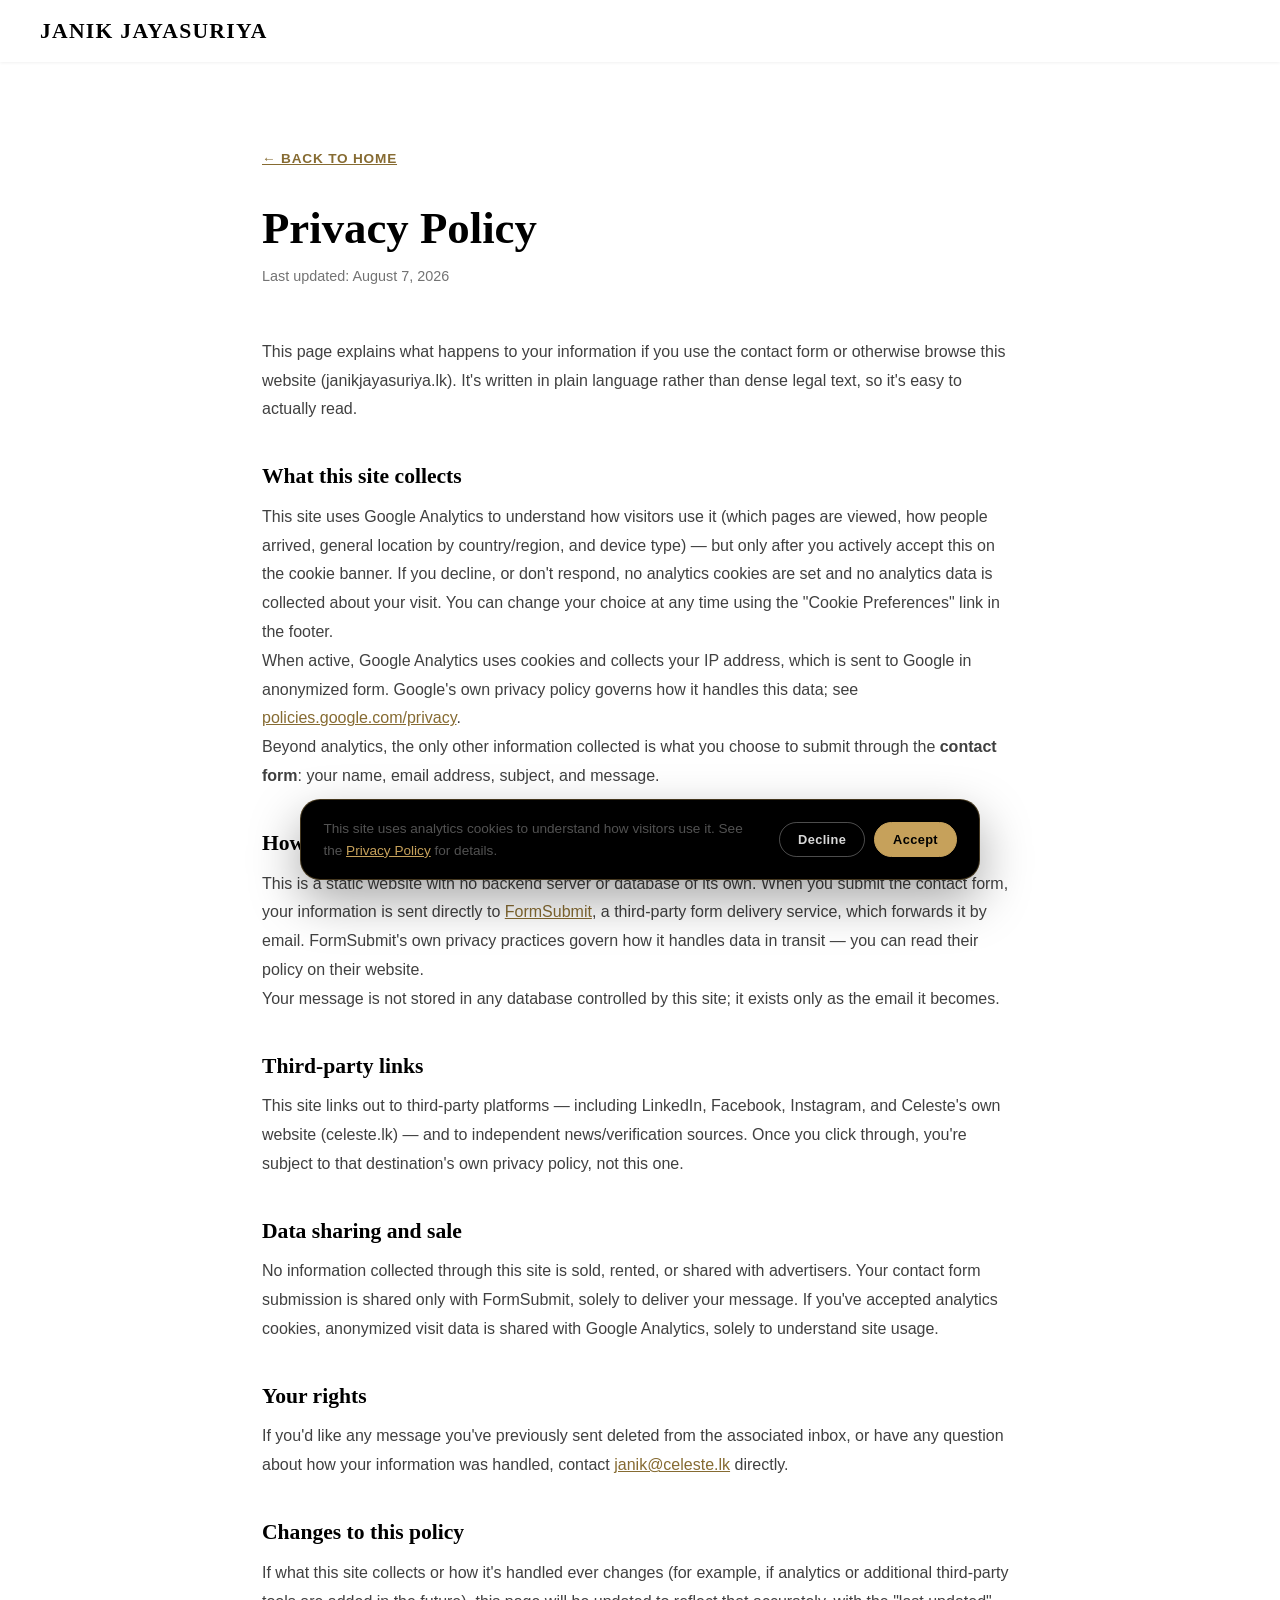
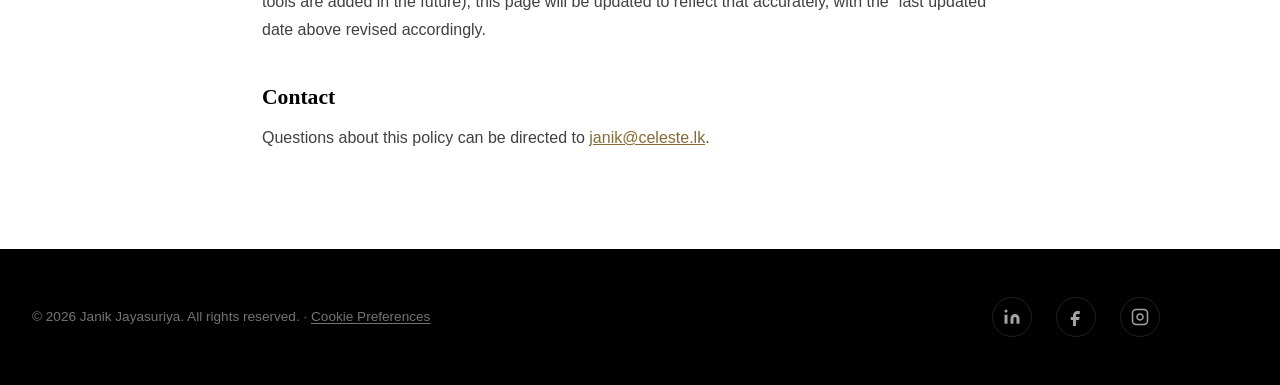
<file: privacy-policy.html>
<!DOCTYPE html>
<html lang="en">
<head>
  <meta charset="UTF-8">
  <meta name="viewport" content="width=device-width, initial-scale=1.0">
  <meta name="description" content="Privacy Policy for janikjayasuriya.lk - how contact form information is handled on this site.">
  <meta name="robots" content="index, follow">
  <link rel="canonical" href="https://www.janikjayasuriya.lk/privacy-policy.html">
  <meta name="theme-color" content="#000000">
  <meta name="color-scheme" content="light">

  <link rel="icon" href="/favicon.ico" sizes="any">
  <link rel="icon" type="image/png" sizes="192x192" href="/assets/icons/icon-192.png">
  <link rel="apple-touch-icon" href="/assets/icons/icon-180.png">

  <link rel="preconnect" href="https://fonts.googleapis.com">
  <link rel="preconnect" href="https://fonts.gstatic.com" crossorigin>
  <title>Privacy Policy - Janik Jayasuriya</title>

  <link rel="stylesheet" href="https://fonts.googleapis.com/css2?family=Playfair+Display:ital,wght@0,400;0,500;0,600;0,700;0,800;0,900;1,400;1,500;1,600;1,700&family=Inter:wght@300;400;500;600;700&display=swap">
  <link rel="stylesheet" href="css/style.css">

  <meta http-equiv="Content-Security-Policy" content="default-src 'self'; script-src 'self' https://www.googletagmanager.com; style-src 'self' 'unsafe-inline' https://fonts.googleapis.com; font-src 'self' https://fonts.gstatic.com; img-src 'self' https://www.google-analytics.com; media-src 'self'; connect-src 'self' https://www.google-analytics.com https://*.google-analytics.com https://www.googletagmanager.com; form-action 'self'; frame-ancestors 'self'; base-uri 'self'; object-src 'none'; upgrade-insecure-requests">

  <!-- Google Analytics 4 — same placeholder ID as index.html; replace both together -->
  <script>window.GA_MEASUREMENT_ID = "G-C8ZLL73DG9";</script>

  <style>
    /* Minimal page-specific layout — this is a plain content page,
       not a full section of the one-page site, so it doesn't reuse
       .section's fixed padding/overflow rules. */
    .legal-page {
      max-width: 820px;
      margin: 0 auto;
      padding: 9rem 2rem 6rem;
    }
    .legal-page h1 {
      font-size: clamp(2rem, 4vw, 2.8rem);
      margin-bottom: 0.5rem;
    }
    .legal-page .legal-updated {
      color: var(--color-gray-500);
      font-size: 0.9rem;
      margin-bottom: 3rem;
    }
    .legal-page h2 {
      font-size: 1.35rem;
      margin: 2.5rem 0 0.8rem;
    }
    .legal-page p, .legal-page li {
      color: var(--color-gray-700);
      line-height: 1.8;
    }
    .legal-page ul {
      padding-left: 1.3rem;
      margin: 0.8rem 0;
    }
    .legal-page a {
      color: var(--color-gold-text, var(--color-gold-dark));
      text-decoration: underline;
    }
    .legal-back {
      display: inline-block;
      margin-bottom: 2rem;
      font-size: 0.85rem;
      font-weight: 600;
      letter-spacing: 0.06em;
      text-transform: uppercase;
    }
  </style>
</head>
<body>

  <nav class="nav scrolled" role="navigation" aria-label="Main navigation">
    <div class="nav__container">
      <a href="/" class="nav__logo" aria-label="Janik Jayasuriya Home">JANIK JAYASURIYA</a>
    </div>
  </nav>

  <div class="cookie-banner" id="cookie-banner" role="region" aria-label="Cookie consent" hidden>
    <p class="cookie-banner__text">
      This site uses analytics cookies to understand how visitors use it. See the
      <a href="privacy-policy.html">Privacy Policy</a> for details.
    </p>
    <div class="cookie-banner__actions">
      <button type="button" class="cookie-banner__decline" id="cookie-decline">Decline</button>
      <button type="button" class="cookie-banner__accept" id="cookie-accept">Accept</button>
    </div>
  </div>

  <main class="legal-page">
    <a href="/" class="legal-back">&larr; Back to Home</a>
    <h1>Privacy Policy</h1>
    <p class="legal-updated">Last updated: August 7, 2026</p>

    <p>This page explains what happens to your information if you use the contact form or otherwise browse this website (janikjayasuriya.lk). It's written in plain language rather than dense legal text, so it's easy to actually read.</p>

    <h2>What this site collects</h2>
    <p>This site uses Google Analytics to understand how visitors use it (which pages are viewed, how people arrived, general location by country/region, and device type) — but only after you actively accept this on the cookie banner. If you decline, or don't respond, no analytics cookies are set and no analytics data is collected about your visit. You can change your choice at any time using the "Cookie Preferences" link in the footer.</p>
    <p>When active, Google Analytics uses cookies and collects your IP address, which is sent to Google in anonymized form. Google's own privacy policy governs how it handles this data; see <a href="https://policies.google.com/privacy" target="_blank" rel="noopener noreferrer">policies.google.com/privacy</a>.</p>
    <p>Beyond analytics, the only other information collected is what you choose to submit through the <strong>contact form</strong>: your name, email address, subject, and message.</p>

    <h2>How contact form submissions are handled</h2>
    <p>This is a static website with no backend server or database of its own. When you submit the contact form, your information is sent directly to <a href="https://formsubmit.co/" target="_blank" rel="noopener noreferrer">FormSubmit</a>, a third-party form delivery service, which forwards it by email. FormSubmit's own privacy practices govern how it handles data in transit — you can read their policy on their website.</p>
    <p>Your message is not stored in any database controlled by this site; it exists only as the email it becomes.</p>

    <h2>Third-party links</h2>
    <p>This site links out to third-party platforms — including LinkedIn, Facebook, Instagram, and Celeste's own website (celeste.lk) — and to independent news/verification sources. Once you click through, you're subject to that destination's own privacy policy, not this one.</p>

    <h2>Data sharing and sale</h2>
    <p>No information collected through this site is sold, rented, or shared with advertisers. Your contact form submission is shared only with FormSubmit, solely to deliver your message. If you've accepted analytics cookies, anonymized visit data is shared with Google Analytics, solely to understand site usage.</p>

    <h2>Your rights</h2>
    <p>If you'd like any message you've previously sent deleted from the associated inbox, or have any question about how your information was handled, contact <a href="mailto:janik@celeste.lk">janik@celeste.lk</a> directly.</p>

    <h2>Changes to this policy</h2>
    <p>If what this site collects or how it's handled ever changes (for example, if analytics or additional third-party tools are added in the future), this page will be updated to reflect that accurately, with the "last updated" date above revised accordingly.</p>

    <h2>Contact</h2>
    <p>Questions about this policy can be directed to <a href="mailto:janik@celeste.lk">janik@celeste.lk</a>.</p>
  </main>

  <footer class="footer">
    <div class="footer__container">
      <p class="footer__copy">
        &copy; 2026 Janik Jayasuriya. All rights reserved. &middot;
        <button type="button" class="footer__legal-link footer__legal-button" onclick="window.showCookiePreferences && window.showCookiePreferences()">Cookie Preferences</button>
      </p>
      <div class="footer__social">
        <a href="https://lk.linkedin.com/in/janikjayasuriya" target="_blank" rel="noopener noreferrer" aria-label="Janik Jayasuriya on LinkedIn" title="LinkedIn">
          <svg width="18" height="18" viewBox="0 0 24 24" fill="currentColor" aria-hidden="true"><path d="M16 8a6 6 0 0 1 6 6v7h-4v-7a2 2 0 0 0-2-2 2 2 0 0 0-2 2v7h-4v-7a6 6 0 0 1 6-6zM2 9h4v12H2zM4 6a2 2 0 1 1 0-4 2 2 0 0 1 0 4z"/></svg>
        </a>
        <a href="https://web.facebook.com/janik.jayasuriya" target="_blank" rel="noopener noreferrer" aria-label="Janik Jayasuriya on Facebook" title="Facebook">
          <svg width="18" height="18" viewBox="0 0 24 24" fill="currentColor" aria-hidden="true"><path d="M14 8h3V4h-3c-3.3 0-6 2.7-6 6v2H5v4h3v8h4v-8h4l1-4h-5v-2c0-1.1.9-2 2-2z"/></svg>
        </a>
        <a href="https://www.instagram.com/janikjayy?igsh=ejBkaGgwODZsdGVz" target="_blank" rel="noopener noreferrer" aria-label="Janik Jayasuriya on Instagram" title="Instagram">
          <svg width="18" height="18" viewBox="0 0 24 24" fill="none" stroke="currentColor" stroke-width="2" aria-hidden="true"><rect x="2" y="2" width="20" height="20" rx="5"/><path d="M16 11.37A4 4 0 1 1 12.63 8 4 4 0 0 1 16 11.37z"/><line x1="17.5" y1="6.5" x2="17.51" y2="6.5"/></svg>
        </a>
      </div>
    </div>
  </footer>

  <script src="js/consent.js"></script>
</body>
</html>
</file>
<file: css/style.css>
/* ============================================
   Celeste Daily — Executive Portfolio
   Design System & Global Styles
   ============================================ */

/* Google Fonts are loaded via a <link> tag in index.html <head> —
   not via @import, which would delay font discovery and block rendering. */

/* ── Custom Properties ── */
:root {
  --color-black: #000000;
  --color-white: #FFFFFF;
  --color-gold: #C6A15B;
  --color-gold-light: #D4B87A;
  --color-gold-dark: #A8863E;
  --color-gold-text: #866B32; /* darker gold for text on light backgrounds — meets WCAG AA (5:1) */
  --color-gray-50: #F8F8F8;
  --color-gray-100: #F0F0F0;
  --color-gray-200: #E5E5E5;
  --color-gray-300: #D4D4D4;
  --color-gray-400: #A3A3A3;
  --color-gray-500: #737373;
  --color-gray-600: #525252;
  --color-gray-700: #404040;
  --color-gray-800: #262626;
  --color-gray-900: #171717;

  --font-display: 'Playfair Display', Georgia, serif;
  --font-body: 'Inter', -apple-system, BlinkMacSystemFont, sans-serif;

  --transition-fast: 0.2s cubic-bezier(0.4, 0, 0.2, 1);
  --transition-smooth: 0.4s cubic-bezier(0.4, 0, 0.2, 1);
  --transition-luxury: 0.6s cubic-bezier(0.16, 1, 0.3, 1);
  --transition-bounce: 0.5s cubic-bezier(0.34, 1.56, 0.64, 1);

  --shadow-sm: 0 1px 3px rgba(0, 0, 0, 0.06);
  --shadow-md: 0 4px 16px rgba(0, 0, 0, 0.08);
  --shadow-lg: 0 8px 32px rgba(0, 0, 0, 0.12);
  --shadow-xl: 0 16px 48px rgba(0, 0, 0, 0.16);
  --shadow-gold: 0 4px 24px rgba(198, 161, 91, 0.2);

  --radius-sm: 8px;
  --radius-md: 12px;
  --radius-lg: 20px;
  --radius-xl: 28px;
}

/* ── Reset & Base ── */
*,
*::before,
*::after {
  margin: 0;
  padding: 0;
  box-sizing: border-box;
}

html {
  scroll-behavior: smooth;
  font-size: 16px;
  -webkit-font-smoothing: antialiased;
  -moz-osx-font-smoothing: grayscale;
}

body {
  font-family: var(--font-body);
  background: var(--color-white);
  color: var(--color-gray-800);
  line-height: 1.7;
  overflow-x: hidden;
  cursor: default;
}

body.loading {
  overflow: hidden;
}

/* ── Layout Utilities ──
   Replaces Bootstrap (only .row/.col-12/.mb-4/.mb-5/.mx-auto/.text-center
   were ever used from it — the full framework was ~150KB for six classes). */
.row {
  display: flex;
  flex-wrap: wrap;
  margin-left: -0.75rem;
  margin-right: -0.75rem;
}
.col-12 {
  flex: 0 0 100%;
  max-width: 100%;
  padding-left: 0.75rem;
  padding-right: 0.75rem;
}
.mx-auto { margin-left: auto; margin-right: auto; }
.mb-4 { margin-bottom: 1.5rem; }
.mb-5 { margin-bottom: 3rem; }
.text-center { text-align: center; }

::selection {
  background: var(--color-gold);
  color: var(--color-white);
}

/* Custom Scrollbar */
::-webkit-scrollbar {
  width: 6px;
}
::-webkit-scrollbar-track {
  background: var(--color-gray-50);
}
::-webkit-scrollbar-thumb {
  background: var(--color-gray-300);
  border-radius: 3px;
}
::-webkit-scrollbar-thumb:hover {
  background: var(--color-gold);
}

/* ── Typography ── */
h1, h2, h3, h4, h5, h6 {
  font-family: var(--font-display);
  font-weight: 600;
  line-height: 1.2;
  color: var(--color-black);
}

.display-1 { font-size: clamp(2.8rem, 6vw, 5rem); }
.display-2 { font-size: clamp(2.2rem, 4.5vw, 3.5rem); }
.display-3 { font-size: clamp(1.6rem, 3vw, 2.4rem); }

p {
  color: var(--color-gray-600);
  font-weight: 400;
}

a {
  text-decoration: none;
  color: inherit;
  transition: color var(--transition-fast);
}

img {
  max-width: 100%;
  height: auto;
  display: block;
}
picture {
  display: block;
}

/* ── Cinematic Loader ── */
.loader {
  position: fixed;
  inset: 0;
  z-index: 10000;
  background: var(--color-black);
  display: flex;
  align-items: center;
  justify-content: center;
  transition: opacity 0.8s ease, visibility 0.8s ease;
}
.loader.hidden {
  opacity: 0;
  visibility: hidden;
  pointer-events: none;
}
.loader__inner {
  text-align: center;
}
.loader__logo {
  font-family: var(--font-display);
  font-size: 3.5rem;
  font-weight: 700;
  color: var(--color-gold);
  letter-spacing: 0.08em;
  margin-bottom: 2rem;
  animation: loaderFadeIn 1s ease forwards;
}
.loader__bar {
  width: 200px;
  height: 2px;
  background: rgba(198, 161, 91, 0.2);
  border-radius: 1px;
  overflow: hidden;
  margin: 0 auto;
}
.loader__bar-fill {
  width: 0;
  height: 100%;
  background: var(--color-gold);
  border-radius: 1px;
  animation: loaderBar 1.8s cubic-bezier(0.16, 1, 0.3, 1) forwards;
}

@keyframes loaderFadeIn {
  from { opacity: 0; transform: translateY(20px); }
  to   { opacity: 1; transform: translateY(0); }
}
@keyframes loaderBar {
  0%   { width: 0; }
  50%  { width: 70%; }
  100% { width: 100%; }
}

/* ── Animated Particles ── */
.particles {
  position: fixed;
  inset: 0;
  z-index: 0;
  pointer-events: none;
  overflow: hidden;
}
.particle {
  position: absolute;
  width: 2px;
  height: 2px;
  background: var(--color-gold);
  border-radius: 50%;
  opacity: 0;
  animation: floatUp linear infinite;
}

@keyframes floatUp {
  0%   { opacity: 0; transform: translateY(100vh) scale(0); }
  10%  { opacity: 0.6; }
  90%  { opacity: 0.2; }
  100% { opacity: 0; transform: translateY(-10vh) scale(1); }
}

/* ── Navigation ── */
.nav {
  position: fixed;
  top: 0;
  left: 0;
  right: 0;
  z-index: 1000;
  padding: 1.2rem 0;
  transition: all var(--transition-luxury);
}
.nav.scrolled {
  background: rgba(255, 255, 255, 0.85);
  backdrop-filter: blur(20px);
  -webkit-backdrop-filter: blur(20px);
  box-shadow: var(--shadow-sm);
  padding: 0.8rem 0;
}
.nav__container {
  width: 100%;
  max-width: 1280px;
  margin: 0 auto;
  padding: 0 2.5rem;
  display: flex;
  align-items: center;
  justify-content: space-between;
}
.nav__logo {
  font-family: var(--font-display);
  font-size: 1.35rem;
  font-weight: 700;
  letter-spacing: 0.06em;
  text-decoration: none;
  color: var(--color-white);
  flex-shrink: 0;
  transition: color var(--transition-fast);
}
.nav.scrolled .nav__logo {
  color: var(--color-black);
}
.nav__links {
  display: flex;
  align-items: center;
  gap: 1.8rem;
  list-style: none;
}
.nav__links a {
  font-size: 0.85rem;
  font-weight: 500;
  color: rgba(255, 255, 255, 0.85);
  text-transform: uppercase;
  letter-spacing: 0.08em;
  position: relative;
  padding: 0.3rem 0;
}
.nav.scrolled .nav__links a {
  color: var(--color-gray-700);
}
.nav__links a::after {
  content: '';
  position: absolute;
  bottom: 0;
  left: 0;
  width: 0;
  height: 1px;
  background: var(--color-gold);
  transition: width var(--transition-smooth);
}
.nav__links a:hover {
  color: var(--color-gold);
}
.nav__links a:hover::after {
  width: 100%;
}
.nav__toggle {
  display: none;
  flex-direction: column;
  gap: 5px;
  background: none;
  border: none;
  cursor: pointer;
  padding: 4px;
  z-index: 1001;
}
.nav__toggle span {
  display: block;
  width: 24px;
  height: 2px;
  background: var(--color-white);
  transition: all var(--transition-smooth);
}
.nav.scrolled .nav__toggle span {
  background: var(--color-black);
}

/* ── Magnetic Button ── */
.btn-magnetic {
  position: relative;
  display: inline-flex;
  align-items: center;
  justify-content: center;
  padding: 0.9rem 2.2rem;
  font-family: var(--font-body);
  font-size: 0.85rem;
  font-weight: 600;
  letter-spacing: 0.06em;
  text-transform: uppercase;
  border: none;
  border-radius: 50px;
  cursor: pointer;
  overflow: hidden;
  transition: transform 0.1s ease;
  transform: translate(0, 0);
}
.btn-magnetic--gold {
  background: var(--color-gold);
  color: var(--color-white);
  box-shadow: var(--shadow-gold);
}
.btn-magnetic--gold:hover {
  background: var(--color-gold-dark);
}
.btn-magnetic--outline {
  background: transparent;
  color: var(--color-white);
  border: 1.5px solid rgba(255, 255, 255, 0.4);
}
.btn-magnetic--outline:hover {
  background: rgba(255, 255, 255, 0.1);
  border-color: var(--color-gold);
  color: var(--color-gold);
}
.btn-magnetic--dark {
  background: var(--color-black);
  color: var(--color-white);
}
.btn-magnetic--dark:hover {
  background: var(--color-gray-800);
}
.btn-magnetic__text {
  position: relative;
  z-index: 1;
  transition: letter-spacing var(--transition-smooth);
}
.btn-magnetic:hover .btn-magnetic__text {
  letter-spacing: 0.1em;
}

/* ── Section Common ── */
.section {
  position: relative;
  padding: 7rem 0;
  overflow: hidden;
}
.section--dark {
  background: var(--color-black);
  color: var(--color-white);
}
.section--light {
  background: var(--color-gray-50);
}
.section__container {
  max-width: 1280px;
  margin: 0 auto;
  padding: 0 2rem;
  position: relative;
  z-index: 1;
}
.section__label {
  font-family: var(--font-body);
  font-size: 0.75rem;
  font-weight: 600;
  letter-spacing: 0.15em;
  text-transform: uppercase;
  color: var(--color-gold);
  margin-bottom: 1rem;
}
.section__title {
  font-size: clamp(2rem, 4vw, 3.2rem);
  font-weight: 700;
  margin-bottom: 1rem;
  line-height: 1.15;
}
.section__subtitle {
  font-size: 1.1rem;
  color: var(--color-gray-500);
  max-width: 600px;
  margin-bottom: 3rem;
}
.section--dark .section__title { color: var(--color-white); }
.section--dark .section__subtitle { color: var(--color-gray-400); }

/* ── Reveal Animations ── */
.reveal {
  opacity: 0;
  transform: translateY(40px);
  transition: opacity 0.8s cubic-bezier(0.16, 1, 0.3, 1),
              transform 0.8s cubic-bezier(0.16, 1, 0.3, 1);
}
.reveal.visible {
  opacity: 1;
  transform: translateY(0);
}
.reveal--delay-1 { transition-delay: 0.1s; }
.reveal--delay-2 { transition-delay: 0.2s; }
.reveal--delay-3 { transition-delay: 0.3s; }
.reveal--delay-4 { transition-delay: 0.4s; }
.reveal--delay-5 { transition-delay: 0.5s; }

.reveal-left {
  opacity: 0;
  transform: translateX(-40px);
  transition: opacity 0.8s cubic-bezier(0.16, 1, 0.3, 1),
              transform 0.8s cubic-bezier(0.16, 1, 0.3, 1);
}
.reveal-right {
  opacity: 0;
  transform: translateX(40px);
  transition: opacity 0.8s cubic-bezier(0.16, 1, 0.3, 1),
              transform 0.8s cubic-bezier(0.16, 1, 0.3, 1);
}
.reveal-left.visible,
.reveal-right.visible {
  opacity: 1;
  transform: translateX(0);
}

/* ── Hero Section ── */
.hero {
  position: relative;
  min-height: 100vh;
  display: flex;
  align-items: center;
  justify-content: center;
  background: var(--color-black);
  overflow: hidden;
}
.hero__bg {
  position: absolute;
  inset: 0;
  z-index: 0;
}
.hero__video-wrap {
  position: absolute;
  top: 0;
  left: 0;
  width: 100%;
  height: 100%;
  z-index: 0;
  overflow: hidden;
  pointer-events: none;
  background-color: var(--color-black);
  background-image:
    radial-gradient(ellipse 80% 60% at 50% 40%, rgba(198, 161, 91, 0.12) 0%, transparent 60%),
    radial-gradient(ellipse 50% 60% at 20% 80%, rgba(198, 161, 91, 0.06) 0%, transparent 50%),
    url('../assets/videos/hero-poster.jpg');
  background-position: center, center, center;
  background-size: auto, auto, cover;
  background-repeat: no-repeat;
}
.hero__video {
  position: absolute;
  inset: 0;
  width: 100%;
  height: 100%;
  object-fit: cover;
  object-position: center;
  border: 0;
  background: var(--color-black);
}
.hero__overlay {
  position: absolute;
  inset: 0;
  background: linear-gradient(180deg, rgba(0,0,0,0.3) 0%, rgba(0,0,0,0.6) 50%, rgba(0,0,0,0.9) 100%);
}
.hero__content {
  position: relative;
  z-index: 2;
  max-width: 1280px;
  margin: 0 auto;
  padding: 0 2rem;
  display: grid;
  grid-template-columns: 1fr 1fr;
  gap: 4rem;
  align-items: center;
  width: 100%;
}
.hero__text {
  color: var(--color-white);
}
.hero__headline {
  font-family: var(--font-display);
  font-size: clamp(2.4rem, 5vw, 4rem);
  font-weight: 700;
  line-height: 1.1;
  margin-bottom: 1.5rem;
  animation: fadeInUp 1s 0.4s ease both;
}
.hero__headline span {
  display: block;
  color: var(--color-gold);
}
.hero__intro {
  font-size: 1.1rem;
  color: rgba(255, 255, 255, 0.7);
  max-width: 480px;
  line-height: 1.8;
  margin-bottom: 2.5rem;
  animation: fadeInUp 1s 0.6s ease both;
}
.hero__cta {
  display: flex;
  gap: 1rem;
  animation: fadeInUp 1s 0.8s ease both;
}
.hero__image {
  display: flex;
  align-items: center;
  justify-content: center;
  animation: fadeInUp 1s 0.5s ease both;
}
@keyframes fadeInUp {
  from { opacity: 0; transform: translateY(30px); }
  to   { opacity: 1; transform: translateY(0); }
}

/* Scroll indicator */
.hero__scroll {
  position: absolute;
  bottom: 2rem;
  left: 50%;
  transform: translateX(-50%);
  z-index: 2;
  display: flex;
  flex-direction: column;
  align-items: center;
  gap: 0.5rem;
  animation: fadeInUp 1s 1.2s ease both;
}
.hero__scroll span {
  font-size: 0.65rem;
  font-weight: 500;
  letter-spacing: 0.12em;
  text-transform: uppercase;
  color: rgba(255, 255, 255, 0.5);
}
.hero__scroll-line {
  width: 1px;
  height: 40px;
  background: linear-gradient(180deg, var(--color-gold), transparent);
  animation: scrollPulse 2s ease-in-out infinite;
}
@keyframes scrollPulse {
  0%, 100% { opacity: 0.4; transform: scaleY(0.8); }
  50%      { opacity: 1;   transform: scaleY(1); }
}

/* ── Companies Section ── */
.companies__grid {
  display: grid;
  grid-template-columns: repeat(3, 1fr);
  gap: 2rem;
}
.company-card {
  position: relative;
  background: rgba(255, 255, 255, 0.04);
  backdrop-filter: blur(10px);
  -webkit-backdrop-filter: blur(10px);
  border: 1px solid rgba(255, 255, 255, 0.08);
  border-radius: var(--radius-lg);
  padding: 2.5rem 2rem;
  text-align: center;
  transition: all var(--transition-luxury);
  overflow: hidden;
}
.company-card::before {
  content: '';
  position: absolute;
  inset: 0;
  background: radial-gradient(ellipse at center, rgba(198, 161, 91, 0.08) 0%, transparent 70%);
  opacity: 0;
  transition: opacity var(--transition-luxury);
}
.company-card:hover {
  transform: translateY(-8px);
  border-color: rgba(198, 161, 91, 0.3);
  box-shadow: 0 20px 60px rgba(0, 0, 0, 0.3);
}
.company-card:hover::before {
  opacity: 1;
}
.company-card__icon {
  width: 70px;
  height: 70px;
  margin: 0 auto 1.5rem;
  background: rgba(198, 161, 91, 0.1);
  border-radius: var(--radius-md);
  display: flex;
  align-items: center;
  justify-content: center;
  font-size: 1.8rem;
  transition: all var(--transition-smooth);
}
.company-card:hover .company-card__icon {
  background: var(--color-gold);
  transform: scale(1.05);
}
.company-card__name {
  font-family: var(--font-display);
  font-size: 1.3rem;
  font-weight: 600;
  color: var(--color-white);
  margin-bottom: 0.8rem;
}
.company-card__desc {
  font-size: 0.9rem;
  color: rgba(255, 255, 255, 0.5);
  line-height: 1.6;
  margin-bottom: 1.5rem;
}
.company-card__link {
  display: inline-flex;
  align-items: center;
  gap: 0.5rem;
  font-size: 0.8rem;
  font-weight: 600;
  letter-spacing: 0.06em;
  text-transform: uppercase;
  color: var(--color-gold);
  transition: gap var(--transition-smooth);
  /* Sits above .company-card::before's decorative overlay so the link
     stays clickable (see the ::before / > * rules further down). */
  position: relative;
  z-index: 5;
  pointer-events: auto;
  cursor: pointer;
}
.company-card__link:hover {
  gap: 0.8rem;
  color: var(--color-gold-light);
}

/* ── Values Section ── */
.values__grid {
  display: grid;
  grid-template-columns: repeat(3, 1fr);
  gap: 2rem;
}
.value-card {
  background: var(--color-white);
  border: 1px solid var(--color-gray-100);
  border-radius: var(--radius-lg);
  padding: 2.5rem 2rem;
  text-align: center;
  transition: all var(--transition-luxury);
  position: relative;
  overflow: hidden;
}
.value-card::after {
  content: '';
  position: absolute;
  bottom: 0;
  left: 50%;
  transform: translateX(-50%);
  width: 0;
  height: 3px;
  background: var(--color-gold);
  transition: width var(--transition-smooth);
}
.value-card:hover {
  transform: translateY(-6px);
  box-shadow: var(--shadow-lg);
  border-color: transparent;
}
.value-card:hover::after {
  width: 60%;
}
.value-card__icon {
  width: 64px;
  height: 64px;
  margin: 0 auto 1.5rem;
  background: var(--color-gray-50);
  border-radius: 50%;
  display: flex;
  align-items: center;
  justify-content: center;
  font-size: 1.6rem;
  transition: all var(--transition-smooth);
}
.value-card:hover .value-card__icon {
  background: var(--color-gold);
  color: var(--color-white);
  transform: scale(1.1) rotate(5deg);
}
.value-card__title {
  font-family: var(--font-display);
  font-size: 1.2rem;
  font-weight: 600;
  margin-bottom: 0.6rem;
}
.value-card__desc {
  font-size: 0.9rem;
  color: var(--color-gray-500);
  line-height: 1.6;
}

/* ── Media Gallery ── */
.gallery {
  display: grid;
  grid-template-columns: repeat(4, 1fr);
  grid-auto-rows: 220px;
  gap: 1rem;
}
.gallery__item {
  position: relative;
  border-radius: var(--radius-md);
  overflow: hidden;
  cursor: pointer;
  transition: all var(--transition-smooth);
}
.gallery__item:nth-child(1) { grid-column: span 2; grid-row: span 2; }
.gallery__item:nth-child(4) { grid-column: span 2; }
.gallery__item:nth-child(7) { grid-column: span 2; }
.gallery__item img {
  width: 100%;
  height: 100%;
  object-fit: cover;
  transition: transform var(--transition-luxury);
}
.gallery__item:hover img {
  transform: scale(1.08);
}
.gallery__item:hover {
  box-shadow: var(--shadow-xl);
}
.gallery__overlay {
  position: absolute;
  inset: 0;
  background: linear-gradient(180deg, transparent 40%, rgba(0,0,0,0.7) 100%);
  opacity: 0;
  transition: opacity var(--transition-smooth);
  display: flex;
  align-items: flex-end;
  padding: 1.5rem;
}
.gallery__item:hover .gallery__overlay {
  opacity: 1;
}
.gallery__caption {
  color: var(--color-white);
  font-size: 0.9rem;
  font-weight: 500;
}

/* Lightbox */
.lightbox {
  position: fixed;
  inset: 0;
  z-index: 9999;
  background: rgba(0, 0, 0, 0.95);
  display: flex;
  align-items: center;
  justify-content: center;
  opacity: 0;
  visibility: hidden;
  transition: opacity 0.4s ease, visibility 0.4s ease;
}
.lightbox.active {
  opacity: 1;
  visibility: visible;
}
.lightbox__img {
  max-width: 85vw;
  max-height: 85vh;
  border-radius: var(--radius-md);
  transform: scale(0.9);
  transition: transform var(--transition-luxury);
}
.lightbox.active .lightbox__img {
  transform: scale(1);
}
.lightbox__close {
  position: absolute;
  top: 2rem;
  right: 2rem;
  width: 44px;
  height: 44px;
  background: rgba(255, 255, 255, 0.1);
  border: 1px solid rgba(255, 255, 255, 0.2);
  border-radius: 50%;
  color: var(--color-white);
  font-size: 1.4rem;
  cursor: pointer;
  display: flex;
  align-items: center;
  justify-content: center;
  transition: all var(--transition-fast);
}
.lightbox__close:hover {
  background: var(--color-gold);
  border-color: var(--color-gold);
}
.lightbox__prev,
.lightbox__next {
  position: absolute;
  top: 50%;
  transform: translateY(-50%);
  width: 48px;
  height: 48px;
  background: rgba(255, 255, 255, 0.1);
  border: 1px solid rgba(255, 255, 255, 0.15);
  border-radius: 50%;
  color: var(--color-white);
  font-size: 1.2rem;
  cursor: pointer;
  display: flex;
  align-items: center;
  justify-content: center;
  transition: all var(--transition-fast);
}
.lightbox__prev { left: 2rem; }
.lightbox__next { right: 2rem; }
.lightbox__prev:hover,
.lightbox__next:hover {
  background: var(--color-gold);
  border-color: var(--color-gold);
}

/* ── Features & Recognition Slider ── */
.testimonials__slider {
  position: relative;
  overflow: hidden;
}

.testimonials__track {
  display: flex;
  transition: transform var(--transition-luxury);
}

.testimonial-card {
  flex: 0 0 100%;
  padding: 0 0.5rem;
}

.testimonial-card__inner {
  position: relative;
  max-width: 780px;
  min-height: 430px;
  margin: 0 auto;
  padding: 3rem;
  overflow: hidden;
  text-align: left;
  background:
    radial-gradient(circle at 88% 12%, rgba(198, 161, 91, 0.12), transparent 34%),
    rgba(255, 255, 255, 0.035);
  backdrop-filter: blur(10px);
  -webkit-backdrop-filter: blur(10px);
  border: 1px solid rgba(198, 161, 91, 0.24);
  border-radius: var(--radius-lg);
}

.testimonial-card__inner::after {
  content: '';
  position: absolute;
  width: 180px;
  height: 180px;
  right: -90px;
  bottom: -90px;
  border: 1px solid rgba(198, 161, 91, 0.16);
  transform: rotate(45deg);
  pointer-events: none;
}

.recognition-card__meta {
  display: flex;
  align-items: center;
  justify-content: space-between;
  gap: 1rem;
  margin-bottom: 2rem;
}

.recognition-card__type,
.recognition-card__date {
  font-size: 0.72rem;
  font-weight: 600;
  letter-spacing: 0.12em;
  text-transform: uppercase;
}

.recognition-card__type {
  color: var(--color-gold-light);
}

.recognition-card__date {
  color: rgba(255, 255, 255, 0.42);
}

.recognition-card__source-mark {
  display: inline-flex;
  align-items: center;
  justify-content: center;
  min-width: 72px;
  height: 72px;
  padding: 0 1rem;
  margin-bottom: 1.5rem;
  border: 1px solid rgba(198, 161, 91, 0.34);
  border-radius: 50%;
  color: var(--color-gold);
  font-family: var(--font-display);
  font-size: 1.2rem;
  font-weight: 700;
  letter-spacing: 0.05em;
}

.recognition-card__title {
  margin-bottom: 1rem;
  color: var(--color-white);
  font-size: clamp(1.65rem, 3vw, 2.25rem);
}

.testimonial-card__text,
.recognition-card__text {
  max-width: 650px;
  margin-bottom: 2rem;
  color: rgba(255, 255, 255, 0.68);
  font-family: var(--font-body);
  font-size: 1rem;
  font-style: normal;
  line-height: 1.8;
}

.recognition-card__link {
  position: relative;
  z-index: 2;
  display: inline-flex;
  align-items: center;
  gap: 0.65rem;
  color: var(--color-gold);
  font-size: 0.78rem;
  font-weight: 700;
  letter-spacing: 0.09em;
  text-transform: uppercase;
}

.recognition-card__link:hover {
  color: var(--color-gold-light);
  gap: 0.9rem;
}

.testimonials__dots {
  display: flex;
  justify-content: center;
  gap: 0.6rem;
  margin-top: 2rem;
}

.testimonials__dot {
  width: 8px;
  height: 8px;
  border: none;
  border-radius: 50%;
  background: rgba(255, 255, 255, 0.2);
  cursor: pointer;
  transition: all var(--transition-smooth);
}

.testimonials__dot.active {
  width: 24px;
  border-radius: 4px;
  background: var(--color-gold);
}

/* ── Contact Section ── */
.contact__grid {
  display: grid;
  grid-template-columns: 1fr 1fr;
  gap: 4rem;
  align-items: start;
}
.contact__info-item {
  display: flex;
  align-items: flex-start;
  gap: 1.2rem;
  margin-bottom: 2rem;
}
.contact__icon {
  width: 48px;
  height: 48px;
  background: var(--color-gray-50);
  border-radius: 50%;
  display: flex;
  align-items: center;
  justify-content: center;
  font-size: 1.2rem;
  flex-shrink: 0;
  transition: all var(--transition-smooth);
}
.contact__info-item:hover .contact__icon {
  background: var(--color-gold);
  color: var(--color-white);
}
.contact__detail-label {
  font-size: 0.75rem;
  font-weight: 600;
  letter-spacing: 0.08em;
  text-transform: uppercase;
  color: var(--color-gray-600);
  margin-bottom: 0.3rem;
}
.contact__detail-value {
  font-weight: 500;
  color: var(--color-gray-800);
}
.contact__detail-value a:hover {
  color: var(--color-gold);
}
.contact__card {
  background: var(--color-white);
  border-radius: var(--radius-lg);
  padding: 3rem;
  box-shadow: var(--shadow-lg);
  border: 1px solid var(--color-gray-100);
}
.contact__card-title {
  font-family: var(--font-display);
  font-size: 1.5rem;
  font-weight: 600;
  margin-bottom: 1.5rem;
}
.contact__form-group {
  margin-bottom: 1.2rem;
}
.contact__form-group input,
.contact__form-group textarea {
  width: 100%;
  padding: 1rem 1.2rem;
  border: 1px solid var(--color-gray-200);
  border-radius: var(--radius-sm);
  font-family: var(--font-body);
  font-size: 0.95rem;
  background: var(--color-gray-50);
  transition: all var(--transition-fast);
  outline: none;
}
.contact__form-group input:focus,
.contact__form-group textarea:focus {
  border-color: var(--color-gold);
  background: var(--color-white);
  box-shadow: 0 0 0 3px rgba(198, 161, 91, 0.1);
}
.contact__form-group textarea {
  min-height: 120px;
  resize: vertical;
}

/* ── Footer ── */
.footer {
  background: var(--color-black);
  color: var(--color-white);
  padding: 3rem 0;
  position: relative;
}
.footer__container {
  max-width: 1280px;
  margin: 0 auto;
  padding: 0 2rem;
  display: flex;
  align-items: center;
  justify-content: space-between;
}
.footer__copy {
  font-size: 0.85rem;
  color: var(--color-gray-500);
}
.footer__legal-link {
  color: inherit;
  text-decoration: underline;
  text-underline-offset: 2px;
}
.footer__legal-link:hover {
  color: var(--color-gold);
}
.footer__legal-button {
  background: none;
  border: none;
  padding: 0;
  font: inherit;
  cursor: pointer;
}
.footer__social {
  display: flex;
  gap: 1.5rem;
}
.footer__social a {
  width: 40px;
  height: 40px;
  border-radius: 50%;
  border: 1px solid rgba(255, 255, 255, 0.12);
  display: flex;
  align-items: center;
  justify-content: center;
  font-size: 1rem;
  color: var(--color-gray-400);
  transition: all var(--transition-smooth);
}
.footer__social a:hover {
  background: var(--color-gold);
  border-color: var(--color-gold);
  color: var(--color-white);
  transform: translateY(-3px);
}

/* ── Cookie Consent Banner ── */
.cookie-banner {
  position: fixed;
  left: 1.25rem;
  right: 1.25rem;
  bottom: 1.25rem;
  z-index: 9998;
  display: flex;
  flex-wrap: wrap;
  align-items: center;
  justify-content: space-between;
  gap: 1rem;
  max-width: 680px;
  margin: 0 auto;
  padding: 1.1rem 1.4rem;
  background: var(--color-black);
  color: rgba(255, 255, 255, 0.85);
  border: 1px solid rgba(198, 161, 91, 0.35);
  border-radius: var(--radius-lg, 8px);
  box-shadow: 0 20px 50px rgba(0, 0, 0, 0.35);
}
.cookie-banner[hidden] {
  display: none;
}
.cookie-banner__text {
  margin: 0;
  font-size: 0.85rem;
  line-height: 1.6;
  flex: 1 1 260px;
}
.cookie-banner__text a {
  color: var(--color-gold);
  text-decoration: underline;
}
.cookie-banner__actions {
  display: flex;
  gap: 0.6rem;
  flex-shrink: 0;
}
.cookie-banner__decline,
.cookie-banner__accept {
  font-family: var(--font-body);
  font-size: 0.8rem;
  font-weight: 600;
  letter-spacing: 0.03em;
  padding: 0.55rem 1.1rem;
  border-radius: 999px;
  cursor: pointer;
  transition: transform var(--transition-smooth, 0.2s), opacity var(--transition-smooth, 0.2s);
}
.cookie-banner__decline {
  background: transparent;
  border: 1px solid rgba(255, 255, 255, 0.3);
  color: rgba(255, 255, 255, 0.85);
}
.cookie-banner__decline:hover {
  border-color: rgba(255, 255, 255, 0.6);
}
.cookie-banner__accept {
  background: var(--color-gold);
  border: 1px solid var(--color-gold);
  color: var(--color-black);
}
.cookie-banner__accept:hover {
  transform: translateY(-1px);
}
@media (max-width: 560px) {
  .cookie-banner {
    left: 0.75rem;
    right: 0.75rem;
    bottom: 0.75rem;
    padding: 1rem;
  }
  .cookie-banner__actions {
    width: 100%;
  }
  .cookie-banner__decline,
  .cookie-banner__accept {
    flex: 1;
    text-align: center;
  }
}

/* Back to Top */
.back-to-top {
  position: fixed;
  bottom: 2rem;
  right: 2rem;
  width: 48px;
  height: 48px;
  background: var(--color-black);
  border: 1px solid rgba(198, 161, 91, 0.3);
  border-radius: 50%;
  color: var(--color-gold);
  cursor: pointer;
  display: flex;
  align-items: center;
  justify-content: center;
  font-size: 1.2rem;
  z-index: 100;
  opacity: 0;
  visibility: hidden;
  transform: translateY(10px);
  transition: all var(--transition-smooth);
}
.back-to-top.visible {
  opacity: 1;
  visibility: visible;
  transform: translateY(0);
}
.back-to-top:hover {
  background: var(--color-gold);
  color: var(--color-white);
  border-color: var(--color-gold);
  transform: translateY(-4px);
}

/* ── Responsive ── */
@media (max-width: 1024px) {
  .hero__content {
    grid-template-columns: 1fr;
    text-align: center;
    gap: 3rem;
  }
  .hero__intro {
    margin: 0 auto 2rem;
  }
  .hero__cta {
    justify-content: center;
  }
  .hero__portrait-wrapper {
    width: 260px;
    height: 320px;
    margin: 0 auto;
  }
  .about__grid {
    grid-template-columns: 1fr;
    gap: 3rem;
  }
  .about__image-inner img {
    height: 360px;
  }
  .about__image-accent {
    display: none;
  }
  .stats {
    grid-template-columns: repeat(3, 1fr);
  }
  .companies__grid {
    grid-template-columns: repeat(2, 1fr);
  }
  .values__grid {
    grid-template-columns: repeat(2, 1fr);
  }
  .timeline::before {
    left: 2rem;
  }
  .timeline__item {
    grid-template-columns: 1fr;
    gap: 1.5rem;
    padding-left: 4rem;
  }
  .timeline__item:nth-child(even) {
    direction: ltr;
  }
  .timeline__dot {
    left: 2rem;
  }
  .gallery {
    grid-template-columns: repeat(3, 1fr);
    grid-auto-rows: 180px;
  }
  .gallery__item:nth-child(1),
  .gallery__item:nth-child(4),
  .gallery__item:nth-child(7) {
    grid-column: span 1;
  }
  .gallery__item:nth-child(1) {
    grid-column: span 2;
    grid-row: span 1;
  }
  .contact__grid {
    grid-template-columns: 1fr;
    gap: 3rem;
  }
}

@media (max-width: 768px) {
  .nav__links {
    position: fixed;
    inset: 0;
    background: rgba(0, 0, 0, 0.97);
    flex-direction: column;
    justify-content: center;
    gap: 2rem;
    opacity: 0;
    visibility: hidden;
    transition: all var(--transition-luxury);
  }
  .nav__links.active {
    opacity: 1;
    visibility: visible;
  }
  .nav__links a {
    font-size: 1.1rem;
  }
  .nav__toggle {
    display: flex;
  }
  .section {
    padding: 5rem 0;
  }
  .stats {
    grid-template-columns: repeat(2, 1fr);
  }
  .companies__grid {
    grid-template-columns: 1fr;
  }
  .values__grid {
    grid-template-columns: 1fr;
  }
  .gallery {
    grid-template-columns: repeat(2, 1fr);
    grid-auto-rows: 160px;
  }
  .gallery__item:nth-child(1) {
    grid-column: span 2;
  }
  .footer__container {
    flex-direction: column;
    gap: 1.5rem;
    text-align: center;
  }
  .testimonial-card__inner {
    min-height: 0;
    padding: 2rem 1.5rem;
  }

  .recognition-card__meta {
    align-items: flex-start;
    flex-direction: column;
    gap: 0.35rem;
  }

  .recognition-card__source-mark {
    min-width: 62px;
    height: 62px;
    font-size: 1rem;
  }

  .testimonial-card__text {
    font-size: 0.95rem;
    line-height: 1.7;
  }
}

@media (max-width: 480px) {
  .section__container {
    padding: 0 1.2rem;
  }
  .hero__cta {
    flex-direction: column;
    align-items: center;
  }
  .stats {
    grid-template-columns: 1fr 1fr;
  }
  .stat-card {
    padding: 1.2rem 0.8rem;
  }
  .stat-card__number {
    font-size: 1.8rem;
  }
  .gallery {
    grid-template-columns: 1fr;
    grid-auto-rows: 200px;
  }
  .gallery__item:nth-child(1) {
    grid-column: span 1;
  }
  .contact__card {
    padding: 2rem 1.5rem;
  }
}

/* ═══════════════════════════════════════════
   Premium Animations
   ═══════════════════════════════════════════ */

/* ── Shine Sweep on Gold Buttons ── */
.btn-magnetic--gold {
  position: relative;
  overflow: hidden;
}
.btn-magnetic--gold::after {
  content: '';
  position: absolute;
  top: 0;
  left: -100%;
  width: 60%;
  height: 100%;
  background: linear-gradient(90deg, transparent, rgba(255,255,255,0.25), transparent);
  transform: skewX(-20deg);
  animation: btnShine 3s ease-in-out infinite;
}
@keyframes btnShine {
  0%, 100% { left: -100%; }
  50%      { left: 150%; }
}

/* ── Staggered Gallery Reveal ── */
.gallery__item {
  opacity: 0;
  transform: translateY(30px) scale(0.98);
  transition: opacity 0.7s cubic-bezier(0.16, 1, 0.3, 1),
              transform 0.7s cubic-bezier(0.16, 1, 0.3, 1);
}
.gallery__item:nth-child(1) { transition-delay: 0.1s; }
.gallery__item:nth-child(2) { transition-delay: 0.2s; }
.gallery__item:nth-child(3) { transition-delay: 0.3s; }
.gallery__item:nth-child(4) { transition-delay: 0.4s; }
.gallery__item:nth-child(5) { transition-delay: 0.5s; }
.gallery__item:nth-child(6) { transition-delay: 0.6s; }
.gallery__item:nth-child(7) { transition-delay: 0.7s; }
.gallery__item:nth-child(8) { transition-delay: 0.8s; }
.gallery__item.visible {
  opacity: 1;
  transform: translateY(0) scale(1);
}

/* ── Gradient Border Glow on Cards ── */
.value-card {
  position: relative;
}
.value-card::before {
  content: '';
  position: absolute;
  inset: -1px;
  border-radius: var(--radius-lg);
  padding: 1px;
  background: linear-gradient(135deg, transparent, transparent);
  -webkit-mask: linear-gradient(#fff 0 0) content-box, linear-gradient(#fff 0 0);
  -webkit-mask-composite: xor;
  mask-composite: exclude;
  opacity: 0;
  transition: opacity var(--transition-smooth);
}
.value-card:hover::before {
  background: linear-gradient(135deg, var(--color-gold), var(--color-gold-light), var(--color-gold));
  opacity: 1;
}

/* ── Pulsing Ring CTA ── */
.btn-magnetic--gold {
  box-shadow: 0 0 0 0 rgba(198, 161, 91, 0.4);
  animation: pulseRing 2.5s ease-out infinite;
}
@keyframes pulseRing {
  0%   { box-shadow: 0 0 0 0 rgba(198, 161, 91, 0.4); }
  70%  { box-shadow: 0 0 0 14px rgba(198, 161, 91, 0); }
  100% { box-shadow: 0 0 0 0 rgba(198, 161, 91, 0); }
}

/* ── Text Gradient Animation on Hero Headline ── */
.hero__headline span {
  background: linear-gradient(90deg, var(--color-gold), var(--color-gold-light), #E8D5A3, var(--color-gold));
  background-size: 300% 100%;
  -webkit-background-clip: text;
  -webkit-text-fill-color: transparent;
  background-clip: text;
  animation: textShimmer 4s ease-in-out infinite;
}
@keyframes textShimmer {
  0%, 100% { background-position: 0% 50%; }
  50%      { background-position: 100% 50%; }
}

/* ── Section Divider Wave ── */
.section--dark::after {
  content: '';
  position: absolute;
  bottom: -1px;
  left: 0;
  right: 0;
  height: 4px;
  background: linear-gradient(90deg, transparent, var(--color-gold), transparent);
  opacity: 0.4;
}

/* ── Recognition Card Border Detail ── */
.testimonial-card__inner {
  transition: border-color var(--transition-smooth), box-shadow var(--transition-smooth);
}

.testimonial-card__inner:hover {
  border-color: rgba(198, 161, 91, 0.42);
  box-shadow: 0 24px 70px rgba(0, 0, 0, 0.34);
}

/* ── Smooth Nav Link Hover Expand ── */
.nav__links a {
  transition: letter-spacing var(--transition-smooth), color var(--transition-fast);
}
.nav__links a:hover {
  letter-spacing: 0.12em;
}

/* ── Back to Top Float ── */
.back-to-top.visible {
  animation: bttFloat 2s ease-in-out infinite;
}
@keyframes bttFloat {
  0%, 100% { transform: translateY(0); }
  50%      { transform: translateY(-6px); }
}

/* ═══════════════════════════════════════════
   Corrective Maintenance & Accessibility
   ═══════════════════════════════════════════ */

body.menu-open {
  overflow: hidden;
}

.nav__toggle.is-open span,
.nav.scrolled .nav__toggle.is-open span {
  background: var(--color-white);
}

.nav__toggle.is-open span:nth-child(1) {
  transform: rotate(45deg) translate(5px, 5px);
}

.nav__toggle.is-open span:nth-child(2) {
  opacity: 0;
}

.nav__toggle.is-open span:nth-child(3) {
  transform: rotate(-45deg) translate(5px, -5px);
}

body.menu-open .nav__logo,
body.menu-open .nav.scrolled .nav__logo {
  color: var(--color-white);
  position: relative;
  z-index: 1001;
}

.nav__links a[aria-current="page"] {
  color: var(--color-gold);
}

.nav__links a[aria-current="page"]::after {
  width: 100%;
}

button:focus-visible,
a:focus-visible,
.gallery__item:focus-visible,
input:focus-visible,
textarea:focus-visible {
  outline: 2px solid var(--color-gold);
  outline-offset: 4px;
}

.gallery__item:focus-visible {
  box-shadow: 0 0 0 4px rgba(198, 161, 91, 0.25), var(--shadow-xl);
}

.contact__form-status {
  min-height: 1.5rem;
  margin: 0.9rem 0 0;
  color: var(--color-gray-500);
  font-size: 0.85rem;
  text-align: center;
}

.hero__video {
  background: var(--color-black);
}

@media (max-width: 768px) {
  .hero {
    min-height: auto;
    padding: 7rem 0 4.5rem;
  }

  .hero__content {
    gap: 2.5rem;
  }

  .hero__intro {
    font-size: 1rem;
    line-height: 1.7;
  }

  .hero__portrait-wrapper {
    width: 230px;
    height: 290px;
  }

  .hero__scroll {
    display: none;
  }

  .nav__links.active a {
    color: rgba(255, 255, 255, 0.85);
  }

  .nav__links.active a:hover,
  .nav__links.active a[aria-current="page"] {
    color: var(--color-gold);
  }
}

@media (max-width: 480px) {
  .hero {
    padding-top: 6.5rem;
  }

  .hero__content {
    padding: 0 1.2rem;
  }

  .hero__headline {
    font-size: clamp(2.1rem, 10vw, 2.8rem);
  }

  .hero__portrait-wrapper {
    width: 210px;
    height: 265px;
  }
}

@media (hover: none), (pointer: coarse) {
  .tilt-card,
  .btn-magnetic {
    transform: none !important;
  }
}

@media (prefers-reduced-motion: reduce) {
  html {
    scroll-behavior: auto;
  }

  *,
  *::before,
  *::after {
    animation-duration: 0.01ms !important;
    animation-iteration-count: 1 !important;
    scroll-behavior: auto !important;
    transition-duration: 0.01ms !important;
  }

  .particles,
  .hero__video,
  .hero__scroll {
    display: none;
  }

  .reveal,
  .reveal-left,
  .reveal-right,
  .gallery__item {
    opacity: 1;
    transform: none;
  }
}


/* ═══════════════════════════════════════════
   Compact Executive Hero Update
   ═══════════════════════════════════════════ */
@media (min-width: 1025px) {
  .hero__content {
    max-width: 1180px;
    grid-template-columns: minmax(0, 1.18fr) minmax(280px, 0.72fr);
    gap: clamp(2.5rem, 4vw, 4rem);
    padding-top: 5.5rem;
    padding-bottom: 4rem;
  }

  .hero__headline {
    font-size: clamp(2.65rem, 3.8vw, 3.55rem);
    line-height: 1.05;
    margin-bottom: 1.25rem;
  }

  .hero__intro {
    max-width: 590px;
    font-size: 1rem;
    line-height: 1.65;
    margin-bottom: 2rem;
  }

  .hero__cta .btn-magnetic {
    padding: 0.82rem 1.9rem;
  }
}

.hero__profile-card {
  position: relative;
  width: min(100%, 310px);
  min-height: 390px;
  padding: 2rem;
  border: 1px solid rgba(198, 161, 91, 0.42);
  border-radius: 6px;
  overflow: hidden;
  background:
    radial-gradient(circle at 82% 16%, rgba(198, 161, 91, 0.16), transparent 32%),
    linear-gradient(145deg, rgba(255, 255, 255, 0.075), rgba(255, 255, 255, 0.018));
  box-shadow: 0 24px 70px rgba(0, 0, 0, 0.45);
  backdrop-filter: blur(18px);
  -webkit-backdrop-filter: blur(18px);
  display: flex;
  flex-direction: column;
  justify-content: space-between;
  isolation: isolate;
}

.hero__profile-card::before {
  content: '';
  position: absolute;
  inset: 12px;
  border: 1px solid rgba(255, 255, 255, 0.08);
  pointer-events: none;
  z-index: -1;
}

.hero__profile-card::after {
  content: '';
  position: absolute;
  width: 130px;
  height: 130px;
  right: -48px;
  bottom: -48px;
  border: 1px solid rgba(198, 161, 91, 0.32);
  transform: rotate(45deg);
  z-index: -1;
}

.hero__profile-eyebrow {
  font-size: 0.68rem;
  font-weight: 600;
  letter-spacing: 0.15em;
  text-transform: uppercase;
  color: var(--color-gold-light);
}

.hero__profile-monogram {
  font-family: var(--font-display);
  font-size: clamp(6rem, 8vw, 8.3rem);
  font-weight: 600;
  line-height: 0.8;
  letter-spacing: -0.09em;
  color: rgba(255, 255, 255, 0.1);
  margin-left: -0.25rem;
}

.hero__profile-copy h2 {
  margin: 0;
  color: var(--color-white);
  font-size: 1.65rem;
  line-height: 1.05;
}

.hero__profile-copy p {
  margin: 0.45rem 0 0;
  color: var(--color-gold);
  font-size: 0.78rem;
  font-weight: 700;
  letter-spacing: 0.22em;
}

.hero__profile-line {
  width: 100%;
  height: 1px;
  margin: 1.2rem 0 1rem;
  background: linear-gradient(90deg, var(--color-gold), rgba(198, 161, 91, 0));
}

.hero__profile-note {
  color: rgba(255, 255, 255, 0.58);
  font-size: 0.78rem;
  line-height: 1.55;
  letter-spacing: 0.02em;
}

@media (max-width: 1024px) {
  .hero__profile-card {
    width: min(100%, 290px);
    min-height: 350px;
    margin: 0 auto;
  }
}

@media (max-width: 768px) {
  .hero__profile-card {
    min-height: 315px;
    padding: 1.6rem;
  }

  .hero__profile-monogram {
    font-size: 6rem;
  }
}

@media (max-height: 760px) and (min-width: 1025px) {
  .hero__content {
    padding-top: 4.75rem;
    padding-bottom: 2.5rem;
  }

  .hero__headline {
    font-size: clamp(2.45rem, 3.35vw, 3.15rem);
  }

  .hero__intro {
    font-size: 0.94rem;
    line-height: 1.55;
    margin-bottom: 1.6rem;
  }

  .hero__profile-card {
    min-height: 330px;
    width: min(100%, 285px);
  }
}

/* ═══════════════════════════════════════════
   About Profile Redesign - Celeste Profile 2025
   ═══════════════════════════════════════════ */
.about-profile {
  background:
    radial-gradient(circle at 8% 18%, rgba(198, 161, 91, 0.09), transparent 24rem),
    var(--color-gray-50);
}

.about-profile__grid {
  display: grid;
  grid-template-columns: minmax(360px, 0.9fr) minmax(0, 1.1fr);
  gap: clamp(3rem, 6vw, 6.5rem);
  align-items: start;
}

.about-profile__visual {
  position: sticky;
  top: 7.5rem;
  min-height: 730px;
}

.about-profile__frame {
  position: absolute;
  top: -20px;
  left: -20px;
  width: 150px;
  height: 150px;
  border-top: 2px solid var(--color-gold);
  border-left: 2px solid var(--color-gold);
  pointer-events: none;
}

.about-profile__image {
  overflow: hidden;
  background: var(--color-gray-100);
  box-shadow: var(--shadow-xl);
}

.about-profile__image img {
  width: 100%;
  height: 100%;
  object-fit: cover;
  object-position: center top;
  transition: transform var(--transition-luxury);
}

.about-profile__image:hover img {
  transform: scale(1.035);
}

.about-profile__image--primary {
  width: 78%;
  max-width: 470px;
  aspect-ratio: 2 / 3;
  border-radius: var(--radius-lg);
}

.about-profile__image--secondary {
  position: absolute;
  right: 0;
  bottom: 1.5rem;
  width: 40%;
  max-width: 245px;
  aspect-ratio: 2 / 3;
  border: 8px solid var(--color-gray-50);
  border-radius: var(--radius-md);
  box-shadow: 0 22px 55px rgba(0, 0, 0, 0.2);
}

.about-profile__badge {
  position: absolute;
  left: 1.5rem;
  bottom: 2.5rem;
  z-index: 2;
  min-width: 205px;
  padding: 1rem 1.2rem;
  background: rgba(0, 0, 0, 0.88);
  border-left: 3px solid var(--color-gold);
  box-shadow: var(--shadow-lg);
  backdrop-filter: blur(14px);
  -webkit-backdrop-filter: blur(14px);
}

.about-profile__badge span,
.about-profile__badge strong {
  display: block;
}

.about-profile__badge span {
  color: rgba(255, 255, 255, 0.58);
  font-size: 0.66rem;
  font-weight: 600;
  letter-spacing: 0.12em;
  text-transform: uppercase;
}

.about-profile__badge strong {
  margin-top: 0.25rem;
  color: var(--color-gold-light);
  font-family: var(--font-display);
  font-size: 1.2rem;
  letter-spacing: 0.06em;
}

.about-profile__content {
  padding-top: 0.6rem;
}

.about-profile__eyebrow {
  display: inline-block;
  margin-bottom: 1rem;
  color: var(--color-gold-text);
  font-size: 0.72rem;
  font-weight: 700;
  letter-spacing: 0.14em;
  text-transform: uppercase;
}

.about-profile__content > h3 {
  max-width: 680px;
  margin-bottom: 1.5rem;
  font-size: clamp(1.9rem, 3.4vw, 3rem);
  line-height: 1.12;
}

.about-profile__content > p {
  margin-bottom: 1.2rem;
  color: var(--color-gray-600);
  font-size: 1rem;
  line-height: 1.8;
}

.about-profile__quote {
  position: relative;
  margin: 2rem 0;
  padding: 1.6rem 1.7rem 1.6rem 2rem;
  color: var(--color-gold-text);
  font-family: var(--font-display);
  font-size: clamp(1.25rem, 2.1vw, 1.65rem);
  font-style: italic;
  line-height: 1.5;
  background: linear-gradient(90deg, rgba(198, 161, 91, 0.1), transparent);
  border-left: 3px solid var(--color-gold);
}

.about-profile__highlights {
  display: grid;
  grid-template-columns: repeat(2, minmax(0, 1fr));
  gap: 1rem;
  margin-top: 2.3rem;
}

.about-profile__highlight {
  display: flex;
  gap: 1rem;
  min-height: 150px;
  padding: 1.35rem;
  background: var(--color-white);
  border: 1px solid var(--color-gray-100);
  border-radius: var(--radius-md);
  box-shadow: var(--shadow-sm);
  transition: transform var(--transition-smooth), box-shadow var(--transition-smooth), border-color var(--transition-smooth);
}

.about-profile__highlight:hover {
  transform: translateY(-4px);
  border-color: rgba(198, 161, 91, 0.42);
  box-shadow: var(--shadow-md);
}

.about-profile__highlight > span {
  flex: 0 0 auto;
  color: var(--color-gold);
  font-family: var(--font-display);
  font-size: 1.35rem;
  font-weight: 700;
  line-height: 1;
}

.about-profile__highlight h4 {
  margin: 0 0 0.45rem;
  font-family: var(--font-display);
  font-size: 1.05rem;
}

.about-profile__highlight p {
  margin: 0;
  color: var(--color-gray-500);
  font-size: 0.84rem;
  line-height: 1.6;
}

.about-profile__ventures {
  display: grid;
  grid-template-columns: minmax(280px, 0.8fr) minmax(0, 1.2fr);
  gap: clamp(2rem, 5vw, 5rem);
  align-items: center;
  margin-top: 6rem;
  padding: clamp(2rem, 5vw, 4rem);
  color: var(--color-white);
  background:
    radial-gradient(circle at 85% 15%, rgba(198, 161, 91, 0.16), transparent 26rem),
    var(--color-black);
  border: 1px solid rgba(198, 161, 91, 0.22);
  border-radius: var(--radius-lg);
  box-shadow: var(--shadow-xl);
}

.about-profile__ventures-heading > span {
  display: inline-block;
  margin-bottom: 0.8rem;
  color: var(--color-gold);
  font-size: 0.7rem;
  font-weight: 700;
  letter-spacing: 0.16em;
  text-transform: uppercase;
}

.about-profile__ventures-heading h3 {
  margin-bottom: 0.9rem;
  color: var(--color-white);
  font-size: clamp(1.6rem, 2.8vw, 2.35rem);
}

.about-profile__ventures-heading p {
  margin: 0;
  color: rgba(255, 255, 255, 0.55);
  line-height: 1.75;
}

.about-profile__venture-list {
  display: grid;
  grid-template-columns: repeat(2, minmax(0, 1fr));
  gap: 1rem;
}

.about-profile__venture {
  min-height: 94px;
  display: flex;
  align-items: center;
  padding: 1.2rem 1.35rem;
  color: rgba(255, 255, 255, 0.84);
  font-size: 0.9rem;
  font-weight: 600;
  line-height: 1.45;
  background: rgba(255, 255, 255, 0.045);
  border: 1px solid rgba(255, 255, 255, 0.08);
  border-radius: var(--radius-md);
  transition: transform var(--transition-smooth), border-color var(--transition-smooth), background var(--transition-smooth);
}

.about-profile__venture:hover {
  transform: translateY(-3px);
  background: rgba(198, 161, 91, 0.08);
  border-color: rgba(198, 161, 91, 0.32);
}

/* Fix Venture card links not clickable */
.company-card::before {
  pointer-events: none;
}

.company-card > * {
  position: relative;
  z-index: 1;
}

@media (max-width: 1024px) {
  .about-profile__grid {
    grid-template-columns: 1fr;
    gap: 4rem;
  }

  .about-profile__visual {
    position: relative;
    top: auto;
    width: min(100%, 690px);
    min-height: 720px;
    margin: 0 auto;
  }

  .about-profile__image--primary {
    width: 72%;
    max-width: none;
  }

  .about-profile__image--secondary {
    width: 37%;
    max-width: none;
  }

  .about-profile__content {
    max-width: 780px;
    margin: 0 auto;
  }

  .about-profile__ventures {
    grid-template-columns: 1fr;
  }
}

@media (max-width: 768px) {
  .about-profile__visual {
    min-height: 640px;
  }

  .about-profile__image--primary {
    width: 76%;
  }

  .about-profile__image--secondary {
    width: 39%;
    border-width: 6px;
  }

  .about-profile__badge {
    left: 1rem;
    bottom: 1.5rem;
  }

  .about-profile__highlights,
  .about-profile__venture-list {
    grid-template-columns: 1fr;
  }

  .about-profile__highlight {
    min-height: auto;
  }

  .about-profile__ventures {
    margin-top: 4.5rem;
  }
}

@media (max-width: 560px) {
  .about-profile__visual {
    min-height: auto;
  }

  .about-profile__frame,
  .about-profile__image--secondary {
    display: none;
  }

  .about-profile__image--primary {
    width: 100%;
    max-width: none;
    aspect-ratio: 4 / 5;
  }

  .about-profile__badge {
    left: 1rem;
    right: 1rem;
    bottom: 1rem;
    min-width: 0;
  }

  .about-profile__content > h3 {
    font-size: 2rem;
  }

  .about-profile__quote {
    padding: 1.3rem 1.2rem 1.3rem 1.5rem;
  }

  .about-profile__ventures {
    padding: 1.6rem;
  }
}

/* ═══════════════════════════════════════════
   Gallery Natural-Aspect Masonry Fix
   Keeps every gallery card matched to its image
   ═══════════════════════════════════════════ */
.gallery {
  display: block;
  column-count: 3;
  column-gap: 1.25rem;
}

.gallery__item,
.gallery__item:nth-child(1),
.gallery__item:nth-child(4),
.gallery__item:nth-child(7) {
  display: inline-block;
  width: 100%;
  height: auto;
  margin: 0 0 1.25rem;
  vertical-align: top;
  break-inside: avoid;
  -webkit-column-break-inside: avoid;
  page-break-inside: avoid;
  grid-column: auto;
  grid-row: auto;
}

.gallery__item img {
  width: 100%;
  height: auto;
  aspect-ratio: auto;
  object-fit: contain;
}

@media (max-width: 1024px) {
  .gallery {
    column-count: 2;
    column-gap: 1rem;
  }

  .gallery__item,
  .gallery__item:nth-child(1),
  .gallery__item:nth-child(4),
  .gallery__item:nth-child(7) {
    margin-bottom: 1rem;
  }
}

@media (max-width: 600px) {
  .gallery {
    column-count: 1;
  }
}

/* ═══════════════════════════════════════════
   Leadership Journey - Editorial Redesign
   ═══════════════════════════════════════════ */
.journey-story {
  background:
    radial-gradient(circle at 8% 12%, rgba(198, 161, 91, 0.08), transparent 28%),
    linear-gradient(180deg, #ffffff 0%, #fafafa 100%);
}


/* ═══════════════════════════════════════════
   Leadership Journey - Alternating Image Placeholders
   ═══════════════════════════════════════════ */
.journey-gallery {
  display: grid;
  gap: clamp(2rem, 4vw, 3.5rem);
  max-width: 1180px;
  margin: 0 auto;
}

.journey-gallery__item {
  display: grid;
  grid-template-columns: minmax(0, 0.95fr) minmax(360px, 1.05fr);
  align-items: stretch;
  gap: clamp(2rem, 5vw, 5rem);
  padding: clamp(1.25rem, 2.5vw, 2rem);
  border: 1px solid var(--color-gray-200);
  border-radius: var(--radius-lg);
  background: rgba(255, 255, 255, 0.78);
  box-shadow: var(--shadow-sm);
  overflow: hidden;
  transition: transform var(--transition-smooth), box-shadow var(--transition-smooth), border-color var(--transition-smooth);
}

.journey-gallery__item:hover {
  transform: translateY(-4px);
  border-color: rgba(198, 161, 91, 0.42);
  box-shadow: var(--shadow-lg);
}

.journey-gallery__item:nth-child(even) .journey-gallery__content {
  order: 2;
}

.journey-gallery__item:nth-child(even) .journey-gallery__placeholder {
  order: 1;
}

.journey-gallery__content {
  position: relative;
  display: flex;
  flex-direction: column;
  justify-content: center;
  padding: clamp(0.75rem, 2vw, 1.5rem);
}

.journey-gallery__number {
  position: absolute;
  top: -0.55rem;
  right: 0;
  font-family: var(--font-display);
  font-size: clamp(4rem, 7vw, 6.5rem);
  font-weight: 700;
  line-height: 1;
  color: rgba(198, 161, 91, 0.1);
  pointer-events: none;
}

.journey-gallery__phase {
  display: inline-flex;
  align-items: center;
  gap: 0.65rem;
  width: fit-content;
  margin-bottom: 0.8rem;
  color: var(--color-gold-dark);
  font-size: 0.72rem;
  font-weight: 700;
  letter-spacing: 0.14em;
  text-transform: uppercase;
}

.journey-gallery__phase::after {
  content: '';
  width: 2.5rem;
  height: 1px;
  background: rgba(198, 161, 91, 0.6);
}

.journey-gallery__content h3 {
  position: relative;
  z-index: 1;
  margin: 0 0 0.9rem;
  color: var(--color-black);
  font-size: clamp(1.45rem, 2.4vw, 2rem);
  line-height: 1.2;
}

.journey-gallery__content p {
  position: relative;
  z-index: 1;
  margin: 0;
  color: var(--color-gray-600);
  font-size: 0.98rem;
  line-height: 1.75;
}

/* ── Journey Stat Callouts (STEP 1 upgrade) ── */
.journey-gallery__stats {
  position: relative;
  z-index: 1;
  display: flex;
  flex-wrap: wrap;
  gap: clamp(1.5rem, 3vw, 2.5rem);
  margin-top: 1.6rem;
  padding-top: 1.4rem;
  border-top: 1px solid rgba(198, 161, 91, 0.25);
}

.journey-gallery__stat {
  display: flex;
  flex-direction: column;
  gap: 0.2rem;
  min-width: 120px;
}

.journey-gallery__stat-number {
  font-family: var(--font-display);
  font-size: clamp(1.7rem, 2.6vw, 2.2rem);
  font-weight: 700;
  color: var(--color-gold-dark);
  line-height: 1;
}

.journey-gallery__stat-label {
  font-size: 0.72rem;
  font-weight: 600;
  color: var(--color-gray-500);
  text-transform: uppercase;
  letter-spacing: 0.08em;
  line-height: 1.4;
}

@media (max-width: 560px) {
  .journey-gallery__stats {
    gap: 1.5rem;
    margin-top: 1.2rem;
    padding-top: 1.1rem;
  }

  .journey-gallery__stat-number {
    font-size: 1.6rem;
  }
}

.journey-gallery__placeholder {
  position: relative;
  min-height: 320px;
  aspect-ratio: 4 / 3;
  border: 1px dashed rgba(198, 161, 91, 0.65);
  border-radius: calc(var(--radius-lg) - 4px);
  background:
    linear-gradient(135deg, rgba(198, 161, 91, 0.06), transparent 45%),
    repeating-linear-gradient(-45deg, rgba(0, 0, 0, 0.018) 0 1px, transparent 1px 12px),
    var(--color-gray-50);
  display: flex;
  align-items: center;
  justify-content: center;
  overflow: hidden;
}

.journey-gallery__placeholder::before,
.journey-gallery__placeholder::after {
  content: '';
  position: absolute;
  width: 72px;
  height: 72px;
  pointer-events: none;
}

.journey-gallery__placeholder::before {
  top: 18px;
  left: 18px;
  border-top: 1px solid rgba(198, 161, 91, 0.48);
  border-left: 1px solid rgba(198, 161, 91, 0.48);
}

.journey-gallery__placeholder::after {
  right: 18px;
  bottom: 18px;
  border-right: 1px solid rgba(198, 161, 91, 0.48);
  border-bottom: 1px solid rgba(198, 161, 91, 0.48);
}

.journey-gallery__placeholder span {
  position: relative;
  z-index: 1;
  padding: 0 1.5rem;
  color: var(--color-gold-dark);
  font-family: var(--font-display);
  font-size: clamp(1.35rem, 2.4vw, 2rem);
  font-weight: 600;
  line-height: 1.25;
  text-align: center;
}


.journey-gallery__placeholder--image {
  background: #111;
  border-style: solid;
}

.journey-gallery__placeholder--image::before,
.journey-gallery__placeholder--image::after {
  z-index: 2;
}

.journey-gallery__image {
  position: absolute;
  inset: 0;
  width: 100%;
  height: 100%;
  display: block;
  object-fit: cover;
  object-position: center;
  transition: transform 700ms cubic-bezier(0.22, 1, 0.36, 1), filter 350ms ease;
}

.journey-gallery__item:hover .journey-gallery__image {
  transform: scale(1.025);
}

.journey-gallery__placeholder--video {
  background: #000;
  border-style: solid;
}

.journey-gallery__placeholder--video::before,
.journey-gallery__placeholder--video::after {
  z-index: 2;
}

.journey-gallery__video {
  position: absolute;
  inset: 0;
  width: 100%;
  height: 100%;
  display: block;
  object-fit: cover;
  background: #000;
}

@media (max-width: 900px) {
  .journey-gallery__item {
    grid-template-columns: 1fr;
    gap: 1.4rem;
  }

  .journey-gallery__item:nth-child(even) .journey-gallery__content,
  .journey-gallery__item:nth-child(even) .journey-gallery__placeholder {
    order: initial;
  }

  .journey-gallery__placeholder {
    min-height: 280px;
  }
}

@media (max-width: 560px) {
  .journey-gallery {
    gap: 1.5rem;
  }

  .journey-gallery__item {
    padding: 1rem;
    border-radius: var(--radius-md);
  }

  .journey-gallery__content {
    padding: 0.65rem 0.35rem;
  }

  .journey-gallery__number {
    font-size: 4.2rem;
  }

  .journey-gallery__content h3 {
    font-size: 1.35rem;
  }

  .journey-gallery__content p {
    font-size: 0.93rem;
    line-height: 1.7;
  }

  .journey-gallery__placeholder {
    min-height: 220px;
    aspect-ratio: 4 / 3;
  }

  .journey-gallery__placeholder::before,
  .journey-gallery__placeholder::after {
    width: 48px;
    height: 48px;
  }
}

/* ═══════════════════════════════════════════
   Compact Recognition Section + Slider Polish
   ═══════════════════════════════════════════ */
#testimonials {
  padding-top: 4.5rem;
  padding-bottom: 4rem;
}

#testimonials .section__subtitle {
  max-width: 680px;
  margin-bottom: 0;
}

#testimonials .recognition-slider {
  max-width: 900px;
  margin: 0 auto;
}

#testimonials .testimonial-card__inner {
  max-width: 700px;
  min-height: 340px;
  padding: 2.25rem 2.5rem;
}

#testimonials .recognition-card__meta {
  margin-bottom: 1.25rem;
}

#testimonials .recognition-card__source-mark {
  min-width: 58px;
  height: 58px;
  margin-bottom: 1.1rem;
  padding: 0 0.75rem;
  font-size: 1rem;
}

#testimonials .recognition-card__title {
  margin-bottom: 0.8rem;
  font-size: clamp(1.5rem, 2.5vw, 1.95rem);
}

#testimonials .recognition-card__text {
  max-width: 620px;
  margin-bottom: 1.35rem;
  font-size: 0.94rem;
  line-height: 1.65;
}

#testimonials .recognition-card__link {
  font-size: 0.74rem;
}

#testimonials .testimonials__dots {
  margin-top: 1.25rem;
}

@media (max-width: 768px) {
  #testimonials {
    padding-top: 3.75rem;
    padding-bottom: 3.5rem;
  }

  #testimonials .testimonial-card__inner {
    min-height: 0;
    padding: 1.75rem 1.4rem;
  }

  #testimonials .recognition-card__text {
    font-size: 0.92rem;
    line-height: 1.62;
  }
}

@media (max-width: 480px) {
  #testimonials {
    padding-top: 3.25rem;
    padding-bottom: 3rem;
  }

  #testimonials .testimonial-card {
    padding: 0;
  }

  #testimonials .testimonial-card__inner {
    padding: 1.5rem 1.15rem;
  }
}



/* ═══════════════════════════════════════════
   Recognition Source Logos & Verification
   ═══════════════════════════════════════════ */
#testimonials .recognition-card__source-row {
  display: flex;
  align-items: center;
  gap: 1rem;
  margin-bottom: 1rem;
}

#testimonials .recognition-card__source-mark {
  width: 64px;
  min-width: 64px;
  height: 64px;
  margin: 0;
  padding: 7px;
  overflow: hidden;
  border-radius: 50%;
  background: #ffffff;
  border: 1px solid rgba(198, 161, 91, 0.48);
  box-shadow: 0 8px 26px rgba(0, 0, 0, 0.24);
  transition: transform var(--transition-smooth), border-color var(--transition-smooth);
}

#testimonials .recognition-card__source-mark:hover {
  transform: translateY(-2px);
  border-color: var(--color-gold);
}

#testimonials .recognition-card__source-mark img {
  width: 100%;
  height: 100%;
  object-fit: contain;
  display: block;
}

#testimonials .recognition-card__source-proof {
  display: flex;
  flex-direction: column;
  align-items: flex-start;
  gap: 0.3rem;
}

#testimonials .recognition-card__verified {
  display: inline-flex;
  align-items: center;
  gap: 0.4rem;
  padding: 0.3rem 0.55rem;
  border: 1px solid rgba(198, 161, 91, 0.25);
  border-radius: 999px;
  background: rgba(198, 161, 91, 0.08);
  color: var(--color-gold-light);
  font-size: 0.64rem;
  font-weight: 700;
  letter-spacing: 0.08em;
  text-transform: uppercase;
}

#testimonials .recognition-card__domain {
  color: rgba(255, 255, 255, 0.52);
  font-size: 0.74rem;
  letter-spacing: 0.04em;
}

#testimonials .recognition-card__domain:hover {
  color: var(--color-gold-light);
}

@media (max-width: 480px) {
  #testimonials .recognition-card__source-row {
    gap: 0.8rem;
  }

  #testimonials .recognition-card__source-mark {
    width: 56px;
    min-width: 56px;
    height: 56px;
    padding: 6px;
  }

  #testimonials .recognition-card__verified {
    font-size: 0.58rem;
  }
}


/* ═══════════════════════════════════════════
   Footer Social Visibility Fix
   ═══════════════════════════════════════════ */
.footer__social {
  padding-right: 5.5rem;
}

@media (max-width: 768px) {
  .footer__social {
    padding-right: 0;
  }

  .back-to-top {
    bottom: 1.25rem;
    right: 1.25rem;
  }
}


/* ═══════════════════════════════════════════
   Modern Editorial Gallery
   Local square imagery, animated filters and popup viewer
   ═══════════════════════════════════════════ */
.gallery-section {
  background:
    radial-gradient(circle at 12% 8%, rgba(198, 161, 91, 0.08), transparent 26%),
    linear-gradient(180deg, #fafafa 0%, #f4f4f4 100%);
}

.gallery-toolbar {
  display: flex;
  flex-wrap: wrap;
  justify-content: center;
  gap: 0.65rem;
  margin: 0 auto 2rem;
}

.gallery-filter {
  min-height: 42px;
  padding: 0.65rem 1.15rem;
  border: 1px solid var(--color-gray-200);
  border-radius: 999px;
  background: rgba(255, 255, 255, 0.74);
  color: var(--color-gray-600);
  font-family: var(--font-body);
  font-size: 0.72rem;
  font-weight: 600;
  letter-spacing: 0.1em;
  text-transform: uppercase;
  cursor: pointer;
  backdrop-filter: blur(12px);
  -webkit-backdrop-filter: blur(12px);
  transition:
    color var(--transition-smooth),
    background var(--transition-smooth),
    border-color var(--transition-smooth),
    transform var(--transition-smooth),
    box-shadow var(--transition-smooth);
}

.gallery-filter:hover,
.gallery-filter:focus-visible {
  color: var(--color-black);
  border-color: rgba(198, 161, 91, 0.55);
  transform: translateY(-2px);
}

.gallery-filter.active {
  color: var(--color-white);
  background: var(--color-black);
  border-color: var(--color-black);
  box-shadow: 0 8px 24px rgba(0, 0, 0, 0.14);
}

.gallery {
  display: grid !important;
  grid-template-columns: repeat(5, minmax(0, 1fr));
  gap: 1rem;
  column-count: unset !important;
  column-gap: unset !important;
}

.gallery__item,
.gallery__item:nth-child(1),
.gallery__item:nth-child(4),
.gallery__item:nth-child(7) {
  position: relative;
  display: block;
  width: 100%;
  aspect-ratio: 1 / 1;
  height: auto;
  margin: 0;
  overflow: hidden;
  border: 1px solid rgba(0, 0, 0, 0.07);
  border-radius: 16px;
  background: var(--color-gray-100);
  cursor: zoom-in;
  isolation: isolate;
  break-inside: auto;
  -webkit-column-break-inside: auto;
  page-break-inside: auto;
  grid-column: auto;
  grid-row: auto;
  box-shadow: 0 8px 22px rgba(0, 0, 0, 0.06);
  transition:
    opacity 0.42s ease,
    transform 0.55s cubic-bezier(0.16, 1, 0.3, 1),
    box-shadow 0.55s cubic-bezier(0.16, 1, 0.3, 1),
    border-color 0.35s ease;
}

.gallery__item::before {
  content: '';
  position: absolute;
  inset: 0;
  z-index: 1;
  background:
    linear-gradient(180deg, rgba(0, 0, 0, 0.02) 28%, rgba(0, 0, 0, 0.82) 100%);
  opacity: 0.38;
  transition: opacity var(--transition-luxury);
  pointer-events: none;
}

.gallery__item::after {
  content: '+';
  position: absolute;
  top: 0.9rem;
  right: 0.9rem;
  z-index: 3;
  width: 34px;
  height: 34px;
  display: grid;
  place-items: center;
  border: 1px solid rgba(255, 255, 255, 0.52);
  border-radius: 50%;
  background: rgba(0, 0, 0, 0.28);
  color: var(--color-white);
  font-size: 1.15rem;
  line-height: 1;
  opacity: 0;
  transform: translateY(-8px) rotate(-45deg);
  backdrop-filter: blur(8px);
  -webkit-backdrop-filter: blur(8px);
  transition:
    opacity var(--transition-smooth),
    transform var(--transition-luxury),
    background var(--transition-smooth);
  pointer-events: none;
}

.gallery__item img {
  width: 100%;
  height: 100%;
  aspect-ratio: 1 / 1;
  object-fit: cover;
  transform: scale(1.001);
  filter: saturate(0.94) contrast(1.02);
  transition:
    transform 0.75s cubic-bezier(0.16, 1, 0.3, 1),
    filter 0.55s ease;
}

.gallery__overlay {
  position: absolute;
  inset: auto 0 0;
  z-index: 2;
  min-height: 52%;
  display: flex;
  flex-direction: column;
  align-items: flex-start;
  justify-content: flex-end;
  gap: 0.35rem;
  padding: 1.25rem;
  background: linear-gradient(180deg, transparent 0%, rgba(0, 0, 0, 0.82) 68%, rgba(0, 0, 0, 0.95) 100%);
  opacity: 1;
  transform: translateY(12px);
  transition: transform var(--transition-luxury);
  pointer-events: none;
}

.gallery__category {
  color: var(--color-gold-light);
  font-size: 0.61rem;
  font-weight: 700;
  letter-spacing: 0.14em;
  text-transform: uppercase;
}

.gallery__caption {
  margin: 0;
  color: var(--color-white);
  font-family: var(--font-display);
  font-size: clamp(0.92rem, 1.05vw, 1.08rem);
  font-weight: 600;
  line-height: 1.2;
}

.gallery__view {
  max-height: 0;
  overflow: hidden;
  color: rgba(255, 255, 255, 0.72);
  font-size: 0.66rem;
  font-weight: 600;
  letter-spacing: 0.08em;
  text-transform: uppercase;
  opacity: 0;
  transform: translateY(7px);
  transition:
    max-height 0.4s ease,
    opacity 0.4s ease,
    transform 0.4s ease;
}

.gallery__item:hover,
.gallery__item:focus-visible {
  z-index: 4;
  border-color: rgba(198, 161, 91, 0.55);
  box-shadow: 0 20px 46px rgba(0, 0, 0, 0.18);
  transform: translateY(-7px);
}

.gallery__item:hover::before,
.gallery__item:focus-visible::before {
  opacity: 0.7;
}

.gallery__item:hover::after,
.gallery__item:focus-visible::after {
  opacity: 1;
  transform: translateY(0) rotate(0);
  background: rgba(198, 161, 91, 0.92);
}

.gallery__item:hover img,
.gallery__item:focus-visible img {
  transform: scale(1.075);
  filter: saturate(1.04) contrast(1.04);
}

.gallery__item:hover .gallery__overlay,
.gallery__item:focus-visible .gallery__overlay {
  transform: translateY(0);
}

.gallery__item:hover .gallery__view,
.gallery__item:focus-visible .gallery__view {
  max-height: 1.5rem;
  opacity: 1;
  transform: translateY(0);
}

.gallery__item[hidden] {
  display: none !important;
}

.gallery-result-count {
  margin: 1.5rem 0 0;
  text-align: center;
  color: var(--color-gray-600);
  font-size: 0.72rem;
  font-weight: 600;
  letter-spacing: 0.08em;
  text-transform: uppercase;
}

/* Modern full-screen gallery popup */
.lightbox {
  position: fixed;
  inset: 0;
  z-index: 9999;
  display: grid;
  place-items: center;
  padding: clamp(1rem, 3vw, 2.5rem);
  background: transparent;
  opacity: 0;
  visibility: hidden;
  pointer-events: none;
  transition:
    opacity 0.35s ease,
    visibility 0.35s ease;
}

.lightbox.active {
  opacity: 1;
  visibility: visible;
  pointer-events: auto;
}

.lightbox__backdrop {
  position: absolute;
  inset: 0;
  border: 0;
  background:
    radial-gradient(circle at 50% 40%, rgba(198, 161, 91, 0.08), transparent 38%),
    rgba(0, 0, 0, 0.94);
  cursor: zoom-out;
  backdrop-filter: blur(18px);
  -webkit-backdrop-filter: blur(18px);
}

.lightbox__dialog {
  position: relative;
  z-index: 1;
  width: min(1060px, 92vw);
  max-height: 90vh;
  border: 1px solid rgba(198, 161, 91, 0.28);
  border-radius: 22px;
  overflow: hidden;
  background: #080808;
  box-shadow: 0 35px 100px rgba(0, 0, 0, 0.72);
  opacity: 0;
  transform: translateY(22px) scale(0.96);
  transition:
    opacity 0.45s ease,
    transform 0.55s cubic-bezier(0.16, 1, 0.3, 1);
}

.lightbox.active .lightbox__dialog {
  opacity: 1;
  transform: translateY(0) scale(1);
}

.lightbox__figure {
  display: grid;
  grid-template-columns: minmax(0, 1fr) minmax(250px, 0.38fr);
  align-items: stretch;
  margin: 0;
  min-height: min(670px, 82vh);
}

.lightbox__media {
  position: relative;
  display: grid;
  place-items: center;
  min-width: 0;
  padding: clamp(1rem, 2.5vw, 2rem);
  overflow: hidden;
  background:
    linear-gradient(135deg, rgba(255, 255, 255, 0.025), transparent 55%),
    #030303;
  touch-action: pan-y;
}

.lightbox__media::before {
  content: '';
  position: absolute;
  inset: 1rem;
  border: 1px solid rgba(255, 255, 255, 0.055);
  pointer-events: none;
}

.lightbox__img,
.lightbox.active .lightbox__img {
  position: relative;
  z-index: 1;
  width: min(100%, 640px);
  height: auto;
  max-width: 100%;
  max-height: min(72vh, 680px);
  object-fit: contain;
  border-radius: 12px;
  transform: scale(1);
  transition:
    opacity 0.22s ease,
    transform 0.35s cubic-bezier(0.16, 1, 0.3, 1);
  box-shadow: 0 18px 54px rgba(0, 0, 0, 0.48);
}

.lightbox__img.is-changing {
  opacity: 0;
  transform: scale(0.96);
}

.lightbox__details {
  position: relative;
  display: flex;
  flex-direction: column;
  justify-content: flex-end;
  padding: clamp(1.7rem, 3vw, 3rem);
  border-left: 1px solid rgba(255, 255, 255, 0.08);
  background:
    radial-gradient(circle at 80% 14%, rgba(198, 161, 91, 0.14), transparent 33%),
    linear-gradient(180deg, #11100e 0%, #080808 100%);
}

.lightbox__details::before {
  content: '';
  position: absolute;
  top: 2rem;
  left: clamp(1.7rem, 3vw, 3rem);
  width: 42px;
  height: 1px;
  background: var(--color-gold);
}

.lightbox__category {
  margin-bottom: 0.85rem;
  color: var(--color-gold-light);
  font-size: 0.66rem;
  font-weight: 700;
  letter-spacing: 0.15em;
  text-transform: uppercase;
}

.lightbox__title {
  margin: 0 0 0.9rem;
  color: var(--color-white);
  font-family: var(--font-display);
  font-size: clamp(1.65rem, 3vw, 2.55rem);
  line-height: 1.05;
}

.lightbox__description {
  margin: 0;
  color: rgba(255, 255, 255, 0.62);
  font-size: 0.92rem;
  line-height: 1.7;
}

.lightbox__counter {
  margin-top: 2rem;
  color: rgba(255, 255, 255, 0.34);
  font-size: 0.68rem;
  font-weight: 600;
  letter-spacing: 0.12em;
  text-transform: uppercase;
}

.lightbox__close,
.lightbox__prev,
.lightbox__next {
  position: absolute;
  z-index: 4;
  display: grid;
  place-items: center;
  border: 1px solid rgba(255, 255, 255, 0.16);
  border-radius: 50%;
  background: rgba(8, 8, 8, 0.72);
  color: var(--color-white);
  cursor: pointer;
  backdrop-filter: blur(10px);
  -webkit-backdrop-filter: blur(10px);
  transition:
    color var(--transition-smooth),
    background var(--transition-smooth),
    border-color var(--transition-smooth),
    transform var(--transition-smooth);
}

.lightbox__close {
  top: 1rem;
  right: 1rem;
  width: 44px;
  height: 44px;
  font-size: 1.4rem;
}

.lightbox__prev,
.lightbox__next {
  top: 50%;
  width: 48px;
  height: 48px;
  transform: translateY(-50%);
  font-size: 1.05rem;
}

.lightbox__prev {
  left: 1rem;
}

.lightbox__next {
  right: calc(38% + 1rem);
}

.lightbox__close:hover,
.lightbox__prev:hover,
.lightbox__next:hover,
.lightbox__close:focus-visible,
.lightbox__prev:focus-visible,
.lightbox__next:focus-visible {
  color: var(--color-black);
  background: var(--color-gold);
  border-color: var(--color-gold);
}

.lightbox__close:hover,
.lightbox__close:focus-visible {
  transform: rotate(90deg);
}

.lightbox__prev:hover,
.lightbox__prev:focus-visible,
.lightbox__next:hover,
.lightbox__next:focus-visible {
  transform: translateY(-50%) scale(1.08);
}

body.lightbox-open {
  overflow: hidden;
}

@media (max-width: 1180px) {
  .gallery {
    grid-template-columns: repeat(4, minmax(0, 1fr));
  }
}

@media (max-width: 900px) {
  .gallery {
    grid-template-columns: repeat(3, minmax(0, 1fr));
  }

  .lightbox__figure {
    grid-template-columns: minmax(0, 1fr) minmax(220px, 0.42fr);
  }

  .lightbox__next {
    right: calc(42% + 1rem);
  }
}

@media (max-width: 720px) {
  .gallery-toolbar {
    justify-content: flex-start;
    flex-wrap: nowrap;
    margin-inline: -1.2rem;
    padding: 0 1.2rem 0.4rem;
    overflow-x: auto;
    scrollbar-width: none;
  }

  .gallery-toolbar::-webkit-scrollbar {
    display: none;
  }

  .gallery-filter {
    flex: 0 0 auto;
  }

  .gallery {
    grid-template-columns: repeat(2, minmax(0, 1fr));
    gap: 0.75rem;
  }

  .gallery__item,
  .gallery__item:nth-child(1),
  .gallery__item:nth-child(4),
  .gallery__item:nth-child(7) {
    border-radius: 13px;
  }

  .gallery__overlay {
    padding: 0.9rem;
  }

  .gallery__item::after,
  .gallery__view {
    display: none;
  }

  .gallery__caption {
    font-size: 0.86rem;
  }

  .lightbox {
    padding: 0.75rem;
  }

  .lightbox__dialog {
    width: 100%;
    max-height: 94vh;
    overflow-y: auto;
    border-radius: 17px;
  }

  .lightbox__figure {
    grid-template-columns: 1fr;
    min-height: 0;
  }

  .lightbox__media {
    min-height: min(68vw, 430px);
    padding: 1rem;
  }

  .lightbox__img,
  .lightbox.active .lightbox__img {
    max-height: min(62vh, 520px);
  }

  .lightbox__details {
    min-height: 190px;
    padding: 1.6rem 1.4rem;
    border-top: 1px solid rgba(255, 255, 255, 0.08);
    border-left: 0;
  }

  .lightbox__details::before {
    top: 1.25rem;
    left: 1.4rem;
  }

  .lightbox__prev,
  .lightbox__next {
    top: min(34vw, 215px);
    width: 42px;
    height: 42px;
  }

  .lightbox__prev {
    left: 0.8rem;
  }

  .lightbox__next {
    right: 0.8rem;
  }
}

@media (max-width: 420px) {
  .gallery {
    gap: 0.55rem;
  }

  .gallery__overlay {
    min-height: 60%;
    padding: 0.75rem;
  }

  .gallery__category {
    font-size: 0.53rem;
  }

  .gallery__caption {
    font-size: 0.78rem;
  }
}

@media (prefers-reduced-motion: reduce) {
  .gallery__item,
  .gallery__item img,
  .gallery__overlay,
  .lightbox,
  .lightbox__dialog,
  .lightbox__img {
    transition: none !important;
  }
}

/* ═══════════════════════════════════════════
   Primary Conversion CTA
   ═══════════════════════════════════════════ */
.primary-cta {
  position: relative;
  padding: 2.4rem 2rem;
  overflow: hidden;
  background:
    radial-gradient(circle at 12% 20%, rgba(255, 255, 255, 0.2), transparent 28%),
    linear-gradient(135deg, var(--color-gold-light), var(--color-gold) 55%, var(--color-gold-dark));
}

.primary-cta::before {
  content: '';
  position: absolute;
  width: 280px;
  height: 280px;
  top: -180px;
  right: 7%;
  border: 1px solid rgba(0, 0, 0, 0.12);
  transform: rotate(45deg);
  pointer-events: none;
}

.primary-cta__container {
  position: relative;
  z-index: 1;
  width: 100%;
  max-width: 1180px;
  margin: 0 auto;
  display: flex;
  align-items: center;
  justify-content: space-between;
  gap: 3rem;
}

.primary-cta__copy {
  max-width: 760px;
}

.primary-cta__label {
  display: inline-block;
  margin-bottom: 0.55rem;
  color: rgba(0, 0, 0, 0.66);
  font-size: 0.72rem;
  font-weight: 700;
  letter-spacing: 0.16em;
  text-transform: uppercase;
}

.primary-cta__title {
  margin: 0;
  max-width: 740px;
  color: var(--color-black);
  font-size: clamp(1.7rem, 3vw, 2.55rem);
  line-height: 1.12;
}

.primary-cta__text {
  margin: 0.8rem 0 0;
  max-width: 650px;
  color: rgba(0, 0, 0, 0.68);
  font-size: 0.98rem;
  line-height: 1.65;
}

.primary-cta__button {
  flex: 0 0 auto;
  gap: 0.75rem;
  white-space: nowrap;
  box-shadow: 0 14px 34px rgba(0, 0, 0, 0.2);
}

.primary-cta__button:hover {
  color: var(--color-white);
}

@media (max-width: 850px) {
  .primary-cta {
    padding: 2.8rem 1.5rem;
  }

  .primary-cta__container {
    flex-direction: column;
    align-items: flex-start;
    gap: 1.5rem;
  }
}

@media (max-width: 480px) {
  .primary-cta {
    padding: 2.4rem 1.2rem;
  }

  .primary-cta__button {
    width: 100%;
  }
}

/* ═══════════════════════════════════════════
   Direct Contact Form Submission
   ═══════════════════════════════════════════ */
.contact__honeypot {
  position: absolute !important;
  width: 1px !important;
  height: 1px !important;
  padding: 0 !important;
  margin: -1px !important;
  overflow: hidden !important;
  clip: rect(0, 0, 0, 0) !important;
  white-space: nowrap !important;
  border: 0 !important;
}

.contact__submit {
  gap: 0.65rem;
  min-height: 52px;
  width: 100%;
}

.contact__submit:disabled {
  cursor: wait;
  opacity: 0.78;
}

.contact__submit-spinner {
  display: none;
  width: 17px;
  height: 17px;
  border: 2px solid rgba(255, 255, 255, 0.36);
  border-top-color: var(--color-white);
  border-radius: 50%;
  animation: contactSpinner 0.7s linear infinite;
}

.contact__submit.is-loading .contact__submit-spinner {
  display: inline-block;
}

.contact__form-status.is-success {
  color: #287a4d;
}

.contact__form-status.is-error {
  color: #b13b3b;
}

@keyframes contactSpinner {
  to { transform: rotate(360deg); }
}

@media (prefers-reduced-motion: reduce) {
  .contact__submit-spinner {
    animation-duration: 1.5s !important;
  }
}

/* Loading-screen personal brand */
.loader__logo {
  font-size: clamp(1.8rem, 6vw, 3.5rem);
  white-space: nowrap;
}

/* ═══════════════════════════════════════════
   Featured Video Section
   ═══════════════════════════════════════════ */
.featured-video-section {
  position: relative;
  isolation: isolate;
  overflow: hidden;
  background:
    radial-gradient(circle at 88% 16%, rgba(198, 161, 91, 0.18), transparent 30%),
    radial-gradient(circle at 8% 90%, rgba(198, 161, 91, 0.09), transparent 32%),
    var(--color-black);
}

.featured-video-section::before,
.featured-video-section::after {
  content: '';
  position: absolute;
  z-index: -1;
  pointer-events: none;
}

.featured-video-section::before {
  width: 430px;
  height: 430px;
  top: -290px;
  right: -80px;
  border: 1px solid rgba(198, 161, 91, 0.2);
  border-radius: 50%;
}

.featured-video-section::after {
  inset: 0;
  opacity: 0.16;
  background-image:
    linear-gradient(rgba(255, 255, 255, 0.035) 1px, transparent 1px),
    linear-gradient(90deg, rgba(255, 255, 255, 0.035) 1px, transparent 1px);
  background-size: 48px 48px;
  mask-image: linear-gradient(to right, transparent, #000 24%, #000 76%, transparent);
}

.featured-video__layout {
  display: grid;
  grid-template-columns: minmax(0, 0.72fr) minmax(440px, 1.28fr);
  align-items: center;
  gap: clamp(3rem, 7vw, 7rem);
}

.featured-video__copy {
  position: relative;
  z-index: 2;
}

.featured-video__copy .section__label {
  color: var(--color-gold-light);
}

.featured-video__title {
  margin: 0 0 1.25rem;
  color: var(--color-white);
  font-size: clamp(2.4rem, 5vw, 4.8rem);
  line-height: 1.02;
}

.featured-video__description {
  max-width: 540px;
  margin: 0;
  color: rgba(255, 255, 255, 0.66);
  font-size: 1.05rem;
  line-height: 1.85;
}

.featured-video__visual {
  position: relative;
}

.featured-video__visual::before {
  content: '';
  position: absolute;
  inset: -18px 22px 42px -18px;
  border: 1px solid rgba(198, 161, 91, 0.4);
  transition: transform var(--transition-luxury), border-color var(--transition-smooth);
}

.featured-video__visual:hover::before {
  transform: translate(8px, -8px);
  border-color: rgba(212, 184, 122, 0.78);
}

.featured-video__frame {
  position: relative;
  z-index: 1;
  width: 100%;
  aspect-ratio: 16 / 9;
  overflow: hidden;
  border: 1px solid rgba(255, 255, 255, 0.12);
  border-radius: 2px;
  background: #090909;
  box-shadow: 0 28px 80px rgba(0, 0, 0, 0.48);
}

.featured-video__media {
  display: block;
  width: 100%;
  height: 100%;
  object-fit: cover;
  background: #000;
}

@media (max-width: 980px) {
  .featured-video__layout {
    grid-template-columns: 1fr;
    gap: 3.25rem;
  }

  .featured-video__copy {
    max-width: 680px;
  }
}

@media (max-width: 600px) {
  .featured-video__visual::before {
    inset: -10px 12px 36px -10px;
  }

  .featured-video__hint {
    text-align: left;
  }
}

@media (prefers-reduced-motion: reduce) {
  .featured-video__visual::before {
    transition: none !important;
  }
}

/* ═══════════════════════════════════════════
   Today & Beyond — Portrait Journey Card
   ═══════════════════════════════════════════ */
.journey-gallery__item--portrait {
  align-items: center;
}

.journey-gallery__placeholder--portrait {
  width: min(100%, 430px);
  min-height: 0;
  aspect-ratio: 2 / 3;
  justify-self: center;
  background: #0b0b0b;
  border-style: solid;
}

.journey-gallery__image--portrait {
  object-fit: cover;
  object-position: center 20%;
}

@media (max-width: 900px) {
  .journey-gallery__placeholder--portrait {
    width: min(100%, 410px);
    justify-self: center;
  }
}

@media (max-width: 560px) {
  .journey-gallery__placeholder--portrait {
    width: 100%;
    max-width: 360px;
    aspect-ratio: 2 / 3;
  }
}

/* ═══════════════════════════════════════════
   Today & Beyond — Compact portrait card
   ═══════════════════════════════════════════ */
@media (min-width: 901px) {
  .journey-gallery__item--portrait {
    width: 100%;
    justify-self: stretch;
    grid-template-columns: minmax(250px, 310px) minmax(0, 1fr);
    gap: clamp(1.5rem, 3vw, 3rem);
    padding: clamp(1rem, 1.8vw, 1.4rem);
  }

  .journey-gallery__item--portrait .journey-gallery__content {
    padding: clamp(0.5rem, 1.4vw, 1rem);
  }

  .journey-gallery__placeholder--portrait {
    width: min(100%, 300px);
  }
}

@media (max-width: 900px) {
  .journey-gallery__item--portrait {
    width: 100%;
    justify-self: stretch;
    grid-template-columns: 1fr;
    gap: 1.25rem;
  }

  .journey-gallery__placeholder--portrait {
    width: min(100%, 300px);
  }
}

@media (max-width: 560px) {
  .journey-gallery__item--portrait {
    width: 100%;
  }

  .journey-gallery__placeholder--portrait {
    width: min(100%, 260px);
  }
}

/* ═══════════════════════════════════════════
   Performance-safe 3D depth interactions
   Pointer-only, requestAnimationFrame driven
   ═══════════════════════════════════════════ */
@media (hover: hover) and (pointer: fine) {
  .motion-3d-card {
    --motion-rx: 0deg;
    --motion-ry: 0deg;
    --motion-lift: 0px;
    --motion-scale: 1;
    --motion-glow-x: 50%;
    --motion-glow-y: 50%;
    position: relative;
    transform:
      perspective(1300px)
      translate3d(0, var(--motion-lift), 0)
      rotateX(var(--motion-rx))
      rotateY(var(--motion-ry))
      scale(var(--motion-scale));
    transform-style: preserve-3d;
    backface-visibility: hidden;
  }

  /* Preserve the existing scroll reveal while adding a subtle 3D entrance. */
  .reveal.motion-3d-card {
    opacity: 0;
    transform:
      perspective(1300px)
      translate3d(0, 42px, 0)
      rotateX(3deg)
      rotateY(0deg)
      scale(0.987);
  }

  .reveal.motion-3d-card.visible {
    opacity: 1;
    transform:
      perspective(1300px)
      translate3d(0, var(--motion-lift), 0)
      rotateX(var(--motion-rx))
      rotateY(var(--motion-ry))
      scale(var(--motion-scale));
  }

  .motion-3d-card.is-tilting {
    z-index: 3;
    will-change: transform;
    transition-delay: 0s !important;
    transition:
      box-shadow 260ms ease,
      border-color 260ms ease,
      background-color 260ms ease !important;
  }

  .motion-3d-card:not(.is-tilting) {
    will-change: auto;
    transition:
      opacity 800ms cubic-bezier(0.16, 1, 0.3, 1),
      transform 560ms cubic-bezier(0.16, 1, 0.3, 1),
      box-shadow 380ms ease,
      border-color 320ms ease;
  }

  .journey-gallery__item.motion-3d-card.is-tilting,
  .value-card.motion-3d-card.is-tilting,
  .contact__card.motion-3d-card.is-tilting {
    border-color: rgba(198, 161, 91, 0.5);
    box-shadow: 0 24px 54px rgba(0, 0, 0, 0.14);
  }

  .company-card.motion-3d-card.is-tilting,
  .recognition-card.motion-3d-card.is-tilting,
  .featured-video__frame.motion-3d-card.is-tilting {
    border-color: rgba(212, 184, 122, 0.45);
    box-shadow: 0 28px 68px rgba(0, 0, 0, 0.36);
  }

  /* Layered depth: content moves in Z-space without adding scroll work. */
  .journey-gallery__item.motion-3d-card .journey-gallery__content {
    transform: translateZ(15px);
    backface-visibility: hidden;
  }

  .journey-gallery__item.motion-3d-card .journey-gallery__placeholder {
    transform: translateZ(8px);
    backface-visibility: hidden;
  }

  .company-card.motion-3d-card .company-card__icon {
    transform: translateZ(28px);
    backface-visibility: hidden;
  }

  .company-card.motion-3d-card:hover .company-card__icon {
    transform: translateZ(28px) scale(1.05);
  }

  .company-card.motion-3d-card .company-card__name,
  .company-card.motion-3d-card .company-card__link {
    position: relative;
    transform: translateZ(20px);
    backface-visibility: hidden;
  }

  .value-card.motion-3d-card .value-card__icon {
    transform: translateZ(28px);
    backface-visibility: hidden;
  }

  .value-card.motion-3d-card:hover .value-card__icon {
    transform: translateZ(28px) scale(1.08) rotate(4deg);
  }

  .value-card.motion-3d-card .value-card__title {
    position: relative;
    transform: translateZ(18px);
    backface-visibility: hidden;
  }

  .recognition-card.motion-3d-card > *,
  .contact__card.motion-3d-card > * {
    position: relative;
    z-index: 1;
    transform: translateZ(10px);
    backface-visibility: hidden;
  }

  .featured-video__frame.motion-3d-card .featured-video__media {
    transform: translateZ(5px) scale(1.002);
    backface-visibility: hidden;
  }
}

/* Motion accessibility and touch-device fallback. */
@media (prefers-reduced-motion: reduce), (hover: none), (pointer: coarse) {
  .motion-3d-card,
  .reveal.motion-3d-card,
  .reveal.motion-3d-card.visible {
    transform: none !important;
    will-change: auto !important;
  }

  .motion-3d-card * {
    transform: none !important;
  }
}

/* ═══════════════════════════════════════════
   Mobile Hero Video Fit
   Shows the full 16:9 hero video above the copy on phones,
   instead of cropping it as a full-height background.
   ═══════════════════════════════════════════ */
@media (max-width: 768px) {
  .hero {
    display: block;
    min-height: 0;
    padding: 0 0 4.5rem;
    background: var(--color-black);
  }

  .hero__bg {
    position: relative;
    inset: auto;
    width: 100%;
    height: auto;
    aspect-ratio: 16 / 9;
    margin-top: 76px;
    overflow: hidden;
    background: var(--color-black);
  }

  .hero__video-wrap {
    position: absolute;
    inset: 0;
    width: 100%;
    height: 100%;
    background: var(--color-black);
  }

  .hero__video {
    position: absolute;
    inset: 0;
    width: 100%;
    height: 100%;
    object-fit: contain;
    object-position: center center;
    background: var(--color-black);
  }

  .hero__overlay {
    background: linear-gradient(
      180deg,
      rgba(0, 0, 0, 0.08) 0%,
      rgba(0, 0, 0, 0.18) 65%,
      rgba(0, 0, 0, 0.55) 100%
    );
  }

  .hero__content {
    position: relative;
    display: grid;
    grid-template-columns: 1fr;
    gap: 0;
    width: 100%;
    padding: 2.6rem 1.25rem 0;
    text-align: center;
  }

  .hero__text {
    max-width: 620px;
    margin: 0 auto;
  }

  .hero__image {
    display: none;
  }

  .hero__headline {
    color: var(--color-white);
  }
}

@media (max-width: 480px) {
  .hero__bg {
    margin-top: 70px;
  }

  .hero__content {
    padding-top: 2.2rem;
  }
}

/* ═══════════════════════════════════════════
   Mobile About Badge Fix
   Keep the founder badge below the awards image
   so it never covers awards or faces.
   ═══════════════════════════════════════════ */
@media (max-width: 560px) {
  .about-profile__visual {
    display: flex;
    flex-direction: column;
    gap: 0.75rem;
  }

  .about-profile__badge {
    position: relative;
    left: auto;
    right: auto;
    bottom: auto;
    width: 100%;
    min-width: 0;
    margin: 0;
    padding: 0.8rem 1rem;
    border-left-width: 2px;
    box-shadow: 0 12px 28px rgba(0, 0, 0, 0.13);
    backdrop-filter: none;
    -webkit-backdrop-filter: none;
  }

  .about-profile__badge span {
    font-size: 0.58rem;
    letter-spacing: 0.1em;
  }

  .about-profile__badge strong {
    margin-top: 0.15rem;
    font-size: 1.05rem;
  }
}
</file>
